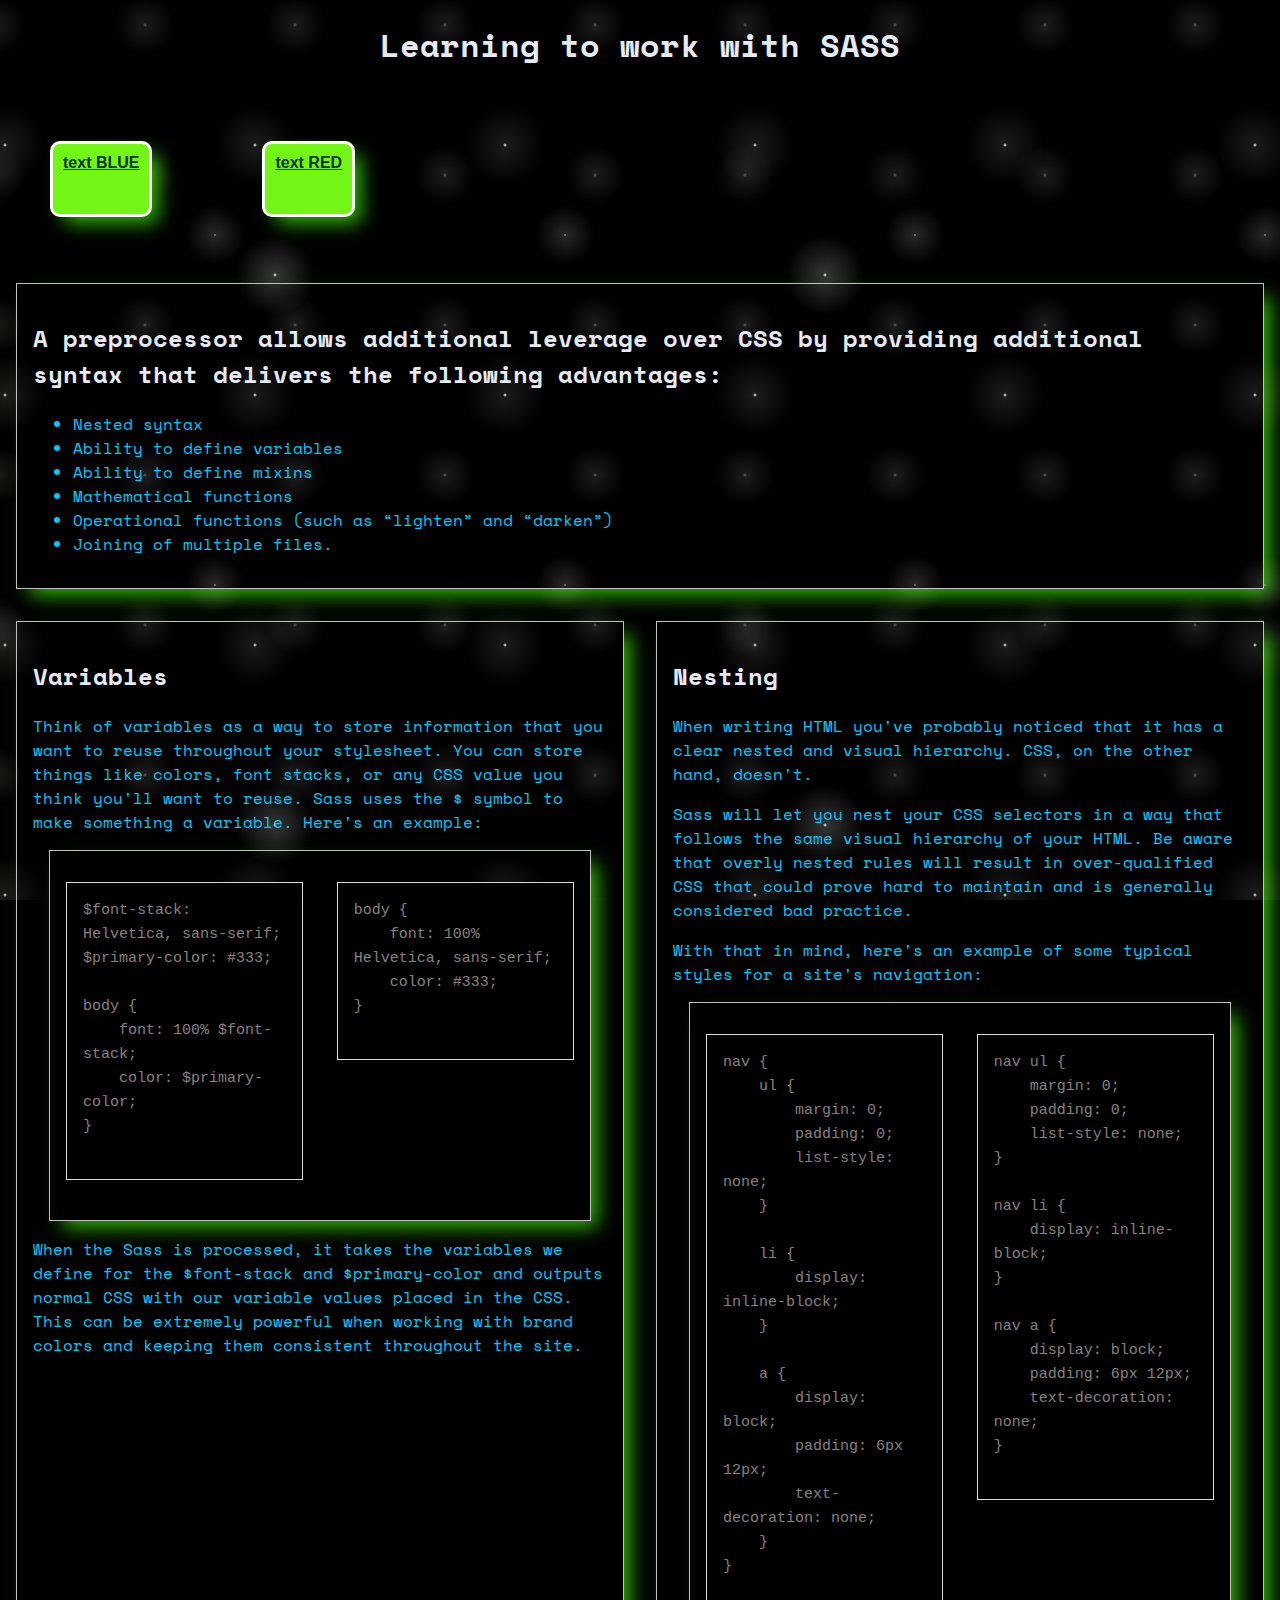
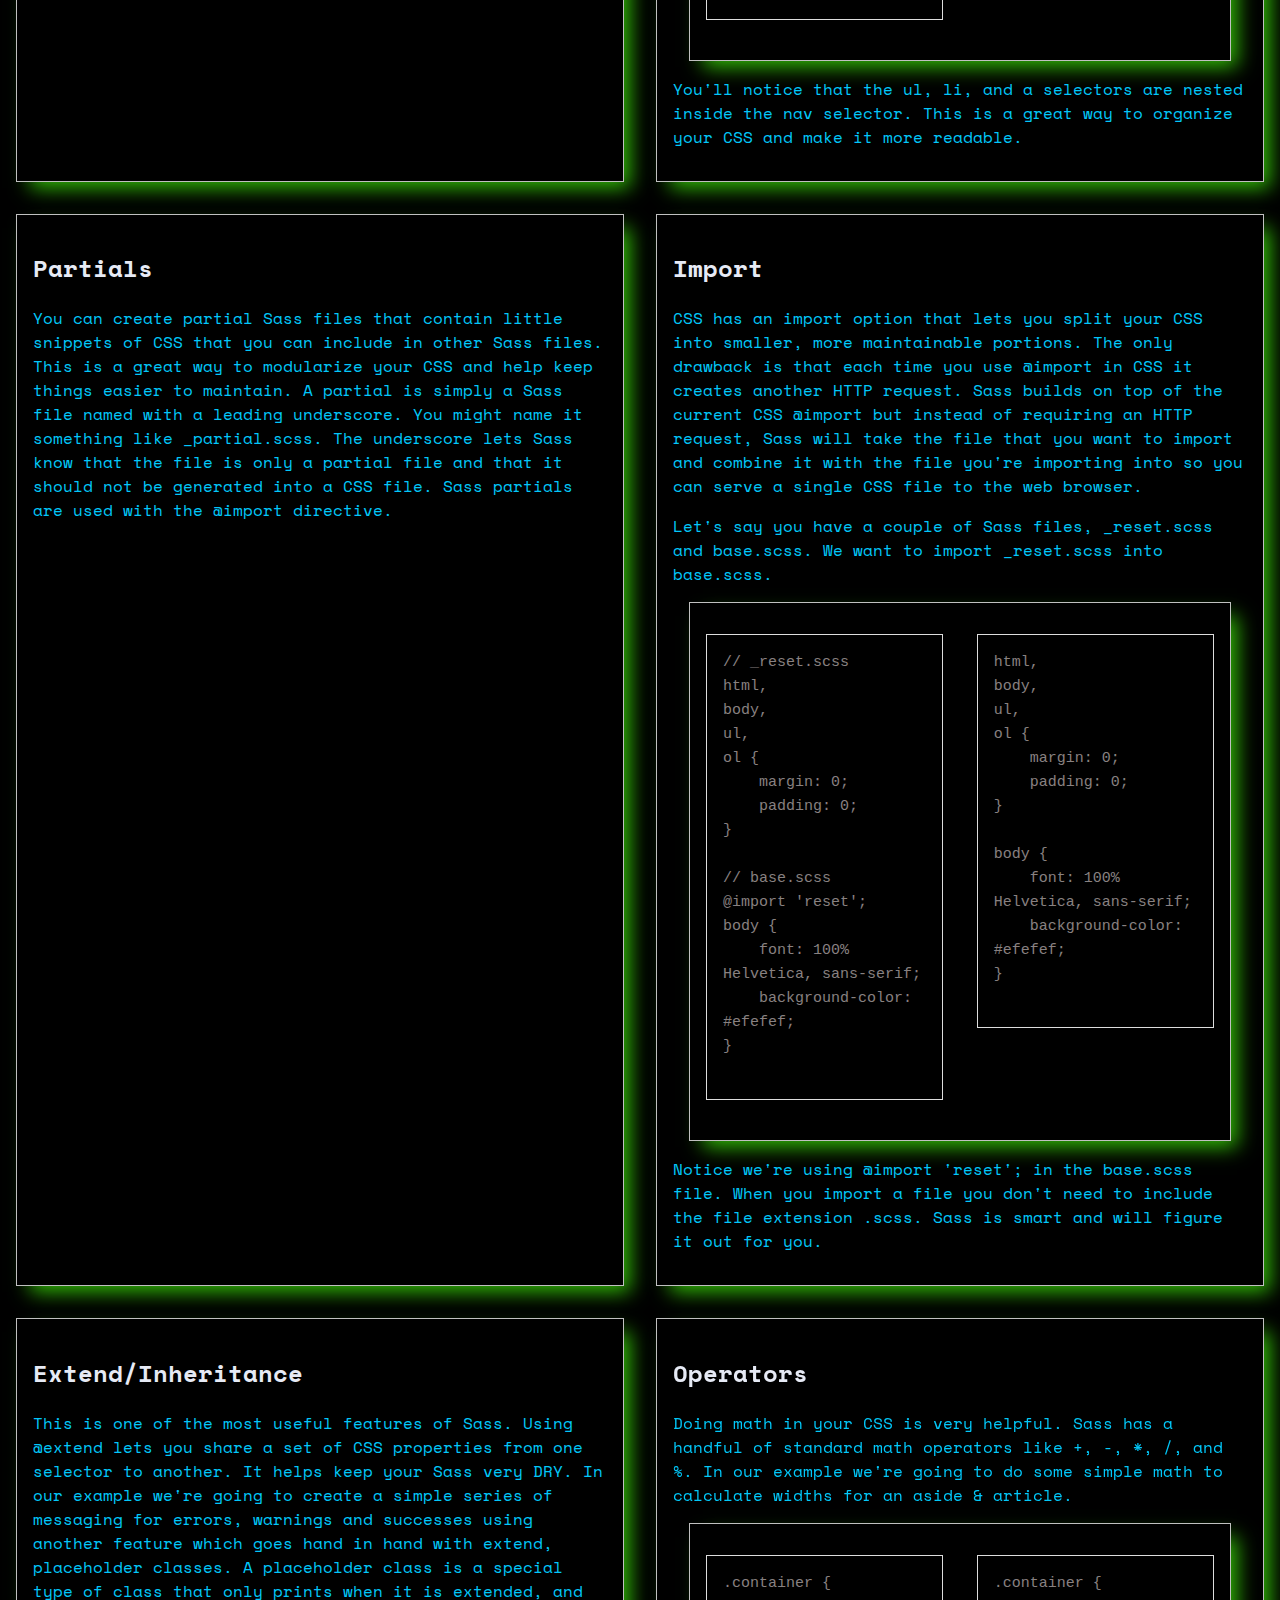
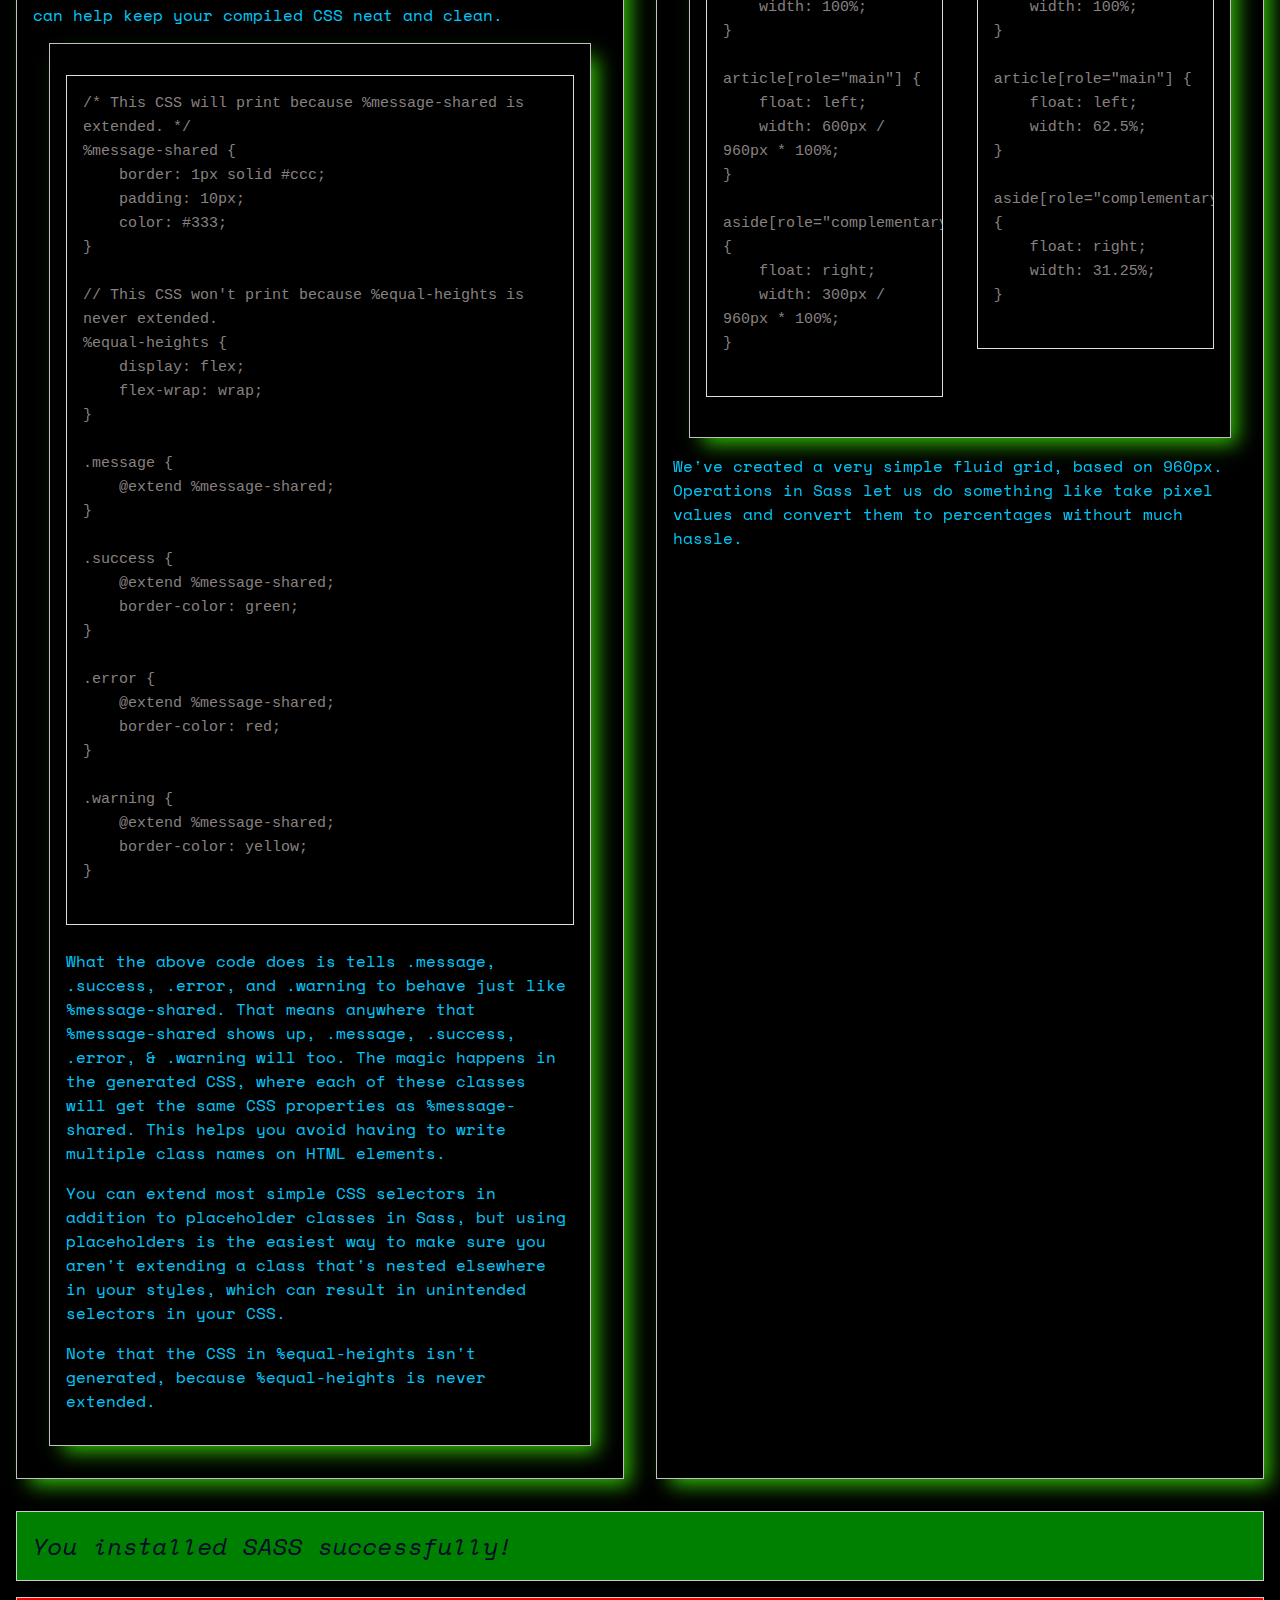
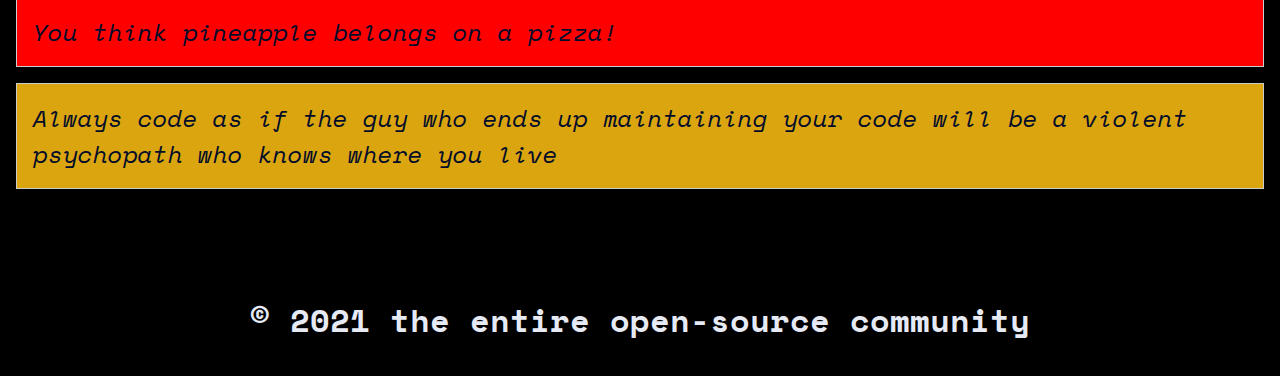
<file: index.html>
<!DOCTYPE html>
<html lang="en">
  <head>
    <meta charset="UTF-8" />
    <meta
      name="viewport"
      content="width=device-width, user-scalable=no, initial-scale=1.0, maximum-scale=1.0, minimum-scale=1.0"
    />
    <meta http-equiv="X-UA-Compatible" content="ie=edge" />
    <title>Learning to work with SASS</title>

    <link
      href="https://fonts.googleapis.com/css?family=Space+Mono&display=swap"
      rel="stylesheet"
    />

    <link href="style.css" type="text/css" rel="stylesheet" />
  </head>
  <body>
    <header>
      <h1>Learning to work with SASS</h1>
    </header>
  
    <a id="button" href="blue.html"> text BLUE</a>
    <a id="button" href="red.html"> text RED</a>

    <article>
      <section id="selling-points">
        <h2>
          A preprocessor allows additional leverage over CSS by providing
          additional syntax that delivers the following advantages:
        </h2>

        <ul>
          <li>Nested syntax</li>
          <li>Ability to define variables</li>
          <li>Ability to define mixins</li>
          <li>Mathematical functions</li>
          <li>Operational functions (such as “lighten” and “darken”)</li>
          <li>Joining of multiple files.</li>
        </ul>
      </section>

      <section>
        <h2>Variables</h2>
        <p>
          Think of variables as a way to store information that you want to
          reuse throughout your stylesheet. You can store things like colors,
          font stacks, or any CSS value you think you'll want to reuse. Sass
          uses the $ symbol to make something a variable. Here's an example:
        </p>

        <section>
          <pre class="before">
$font-stack: Helvetica, sans-serif;
$primary-color: #333;

body {
    font: 100% $font-stack;
    color: $primary-color;
}
          </pre>
          <pre class="after">
body {
    font: 100% Helvetica, sans-serif;
    color: #333;
}
          </pre>
        </section>

        <p>
          When the Sass is processed, it takes the variables we define for the
          $font-stack and $primary-color and outputs normal CSS with our
          variable values placed in the CSS. This can be extremely powerful when
          working with brand colors and keeping them consistent throughout the
          site.
        </p>
      </section>

      <section>
        <h2>Nesting</h2>
        <p>
          When writing HTML you've probably noticed that it has a clear nested
          and visual hierarchy. CSS, on the other hand, doesn't.
        </p>

        <p>
          Sass will let you nest your CSS selectors in a way that follows the
          same visual hierarchy of your HTML. Be aware that overly nested rules
          will result in over-qualified CSS that could prove hard to maintain
          and is generally considered bad practice.
        </p>

        <p>
          With that in mind, here's an example of some typical styles for a
          site's navigation:
        </p>

        <section>
          <pre class="before">
nav {
    ul {
        margin: 0;
        padding: 0;
        list-style: none;
    }

    li {
        display: inline-block;
    }

    a {
        display: block;
        padding: 6px 12px;
        text-decoration: none;
    }
}
          </pre>
          <pre class="after">
nav ul {
    margin: 0;
    padding: 0;
    list-style: none;
}

nav li {
    display: inline-block;
}

nav a {
    display: block;
    padding: 6px 12px;
    text-decoration: none;
}
          </pre>
        </section>

        <p>
          You'll notice that the ul, li, and a selectors are nested inside the
          nav selector. This is a great way to organize your CSS and make it
          more readable.
        </p>
      </section>
      <section>
        <h2>Partials</h2>
        <p>
          You can create partial Sass files that contain little snippets of CSS
          that you can include in other Sass files. This is a great way to
          modularize your CSS and help keep things easier to maintain. A partial
          is simply a Sass file named with a leading underscore. You might name
          it something like _partial.scss. The underscore lets Sass know that
          the file is only a partial file and that it should not be generated
          into a CSS file. Sass partials are used with the @import directive.
        </p>
      </section>
      <section>
        <h2>Import</h2>
        <p>
          CSS has an import option that lets you split your CSS into smaller,
          more maintainable portions. The only drawback is that each time you
          use @import in CSS it creates another HTTP request. Sass builds on top
          of the current CSS @import but instead of requiring an HTTP request,
          Sass will take the file that you want to import and combine it with
          the file you're importing into so you can serve a single CSS file to
          the web browser.
        </p>

        <p>
          Let's say you have a couple of Sass files, _reset.scss and base.scss.
          We want to import _reset.scss into base.scss.
        </p>

        <section>
          <pre class="before">
// _reset.scss
html,
body,
ul,
ol {
    margin: 0;
    padding: 0;
}

// base.scss
@import 'reset';
body {
    font: 100% Helvetica, sans-serif;
    background-color: #efefef;
}
          </pre>
          <pre class="after">
html,
body,
ul,
ol {
    margin: 0;
    padding: 0;
}

body {
    font: 100% Helvetica, sans-serif;
    background-color: #efefef;
}
          </pre>
        </section>

        <p>
          Notice we're using @import 'reset'; in the base.scss file. When you
          import a file you don't need to include the file extension .scss. Sass
          is smart and will figure it out for you.
        </p>
      </section>
      <section>
        <h2>Extend/Inheritance</h2>
        <p>
          This is one of the most useful features of Sass. Using @extend lets
          you share a set of CSS properties from one selector to another. It
          helps keep your Sass very DRY. In our example we're going to create a
          simple series of messaging for errors, warnings and successes using
          another feature which goes hand in hand with extend, placeholder
          classes. A placeholder class is a special type of class that only
          prints when it is extended, and can help keep your compiled CSS neat
          and clean.
        </p>
        <section>
          <pre>
/* This CSS will print because %message-shared is extended. */
%message-shared {
    border: 1px solid #ccc;
    padding: 10px;
    color: #333;
}

// This CSS won't print because %equal-heights is never extended.
%equal-heights {
    display: flex;
    flex-wrap: wrap;
}

.message {
    @extend %message-shared;
}

.success {
    @extend %message-shared;
    border-color: green;
}

.error {
    @extend %message-shared;
    border-color: red;
}

.warning {
    @extend %message-shared;
    border-color: yellow;
}
          </pre>

          <p>
            What the above code does is tells .message, .success, .error, and
            .warning to behave just like %message-shared. That means anywhere
            that %message-shared shows up, .message, .success, .error, &
            .warning will too. The magic happens in the generated CSS, where
            each of these classes will get the same CSS properties as
            %message-shared. This helps you avoid having to write multiple class
            names on HTML elements.
          </p>

          <p>
            You can extend most simple CSS selectors in addition to placeholder
            classes in Sass, but using placeholders is the easiest way to make
            sure you aren't extending a class that's nested elsewhere in your
            styles, which can result in unintended selectors in your CSS.
          </p>
          <p>
            Note that the CSS in %equal-heights isn't generated, because
            %equal-heights is never extended.
          </p>
        </section>
      </section>
      <section>
        <h2>Operators</h2>
        <p>
          Doing math in your CSS is very helpful. Sass has a handful of standard
          math operators like +, -, *, /, and %. In our example we're going to
          do some simple math to calculate widths for an aside & article.
        </p>

        <section>
          <pre class="before">
.container {
    width: 100%;
}

article[role="main"] {
    float: left;
    width: 600px / 960px * 100%;
}

aside[role="complementary"] {
    float: right;
    width: 300px / 960px * 100%;
}
          </pre>
          <pre class="after">
.container {
    width: 100%;
}

article[role="main"] {
    float: left;
    width: 62.5%;
}

aside[role="complementary"] {
    float: right;
    width: 31.25%;
}
          </pre>
        </section>

        <p>
          We've created a very simple fluid grid, based on 960px. Operations in
          Sass let us do something like take pixel values and convert them to
          percentages without much hassle.
        </p>
      </section>
    </article>

    <p class="success">
      You installed SASS successfully!
    </p>
    <p class="error">
      You think pineapple belongs on a pizza!
    </p>
    <p class="warning">
      Always code as if the guy who ends up maintaining your code will be a
      violent psychopath who knows where you live
    </p>

    <footer>
      <h6>&copy; 2021 the entire open-source community</h6>
    </footer>
  </body>
</html>
</file>
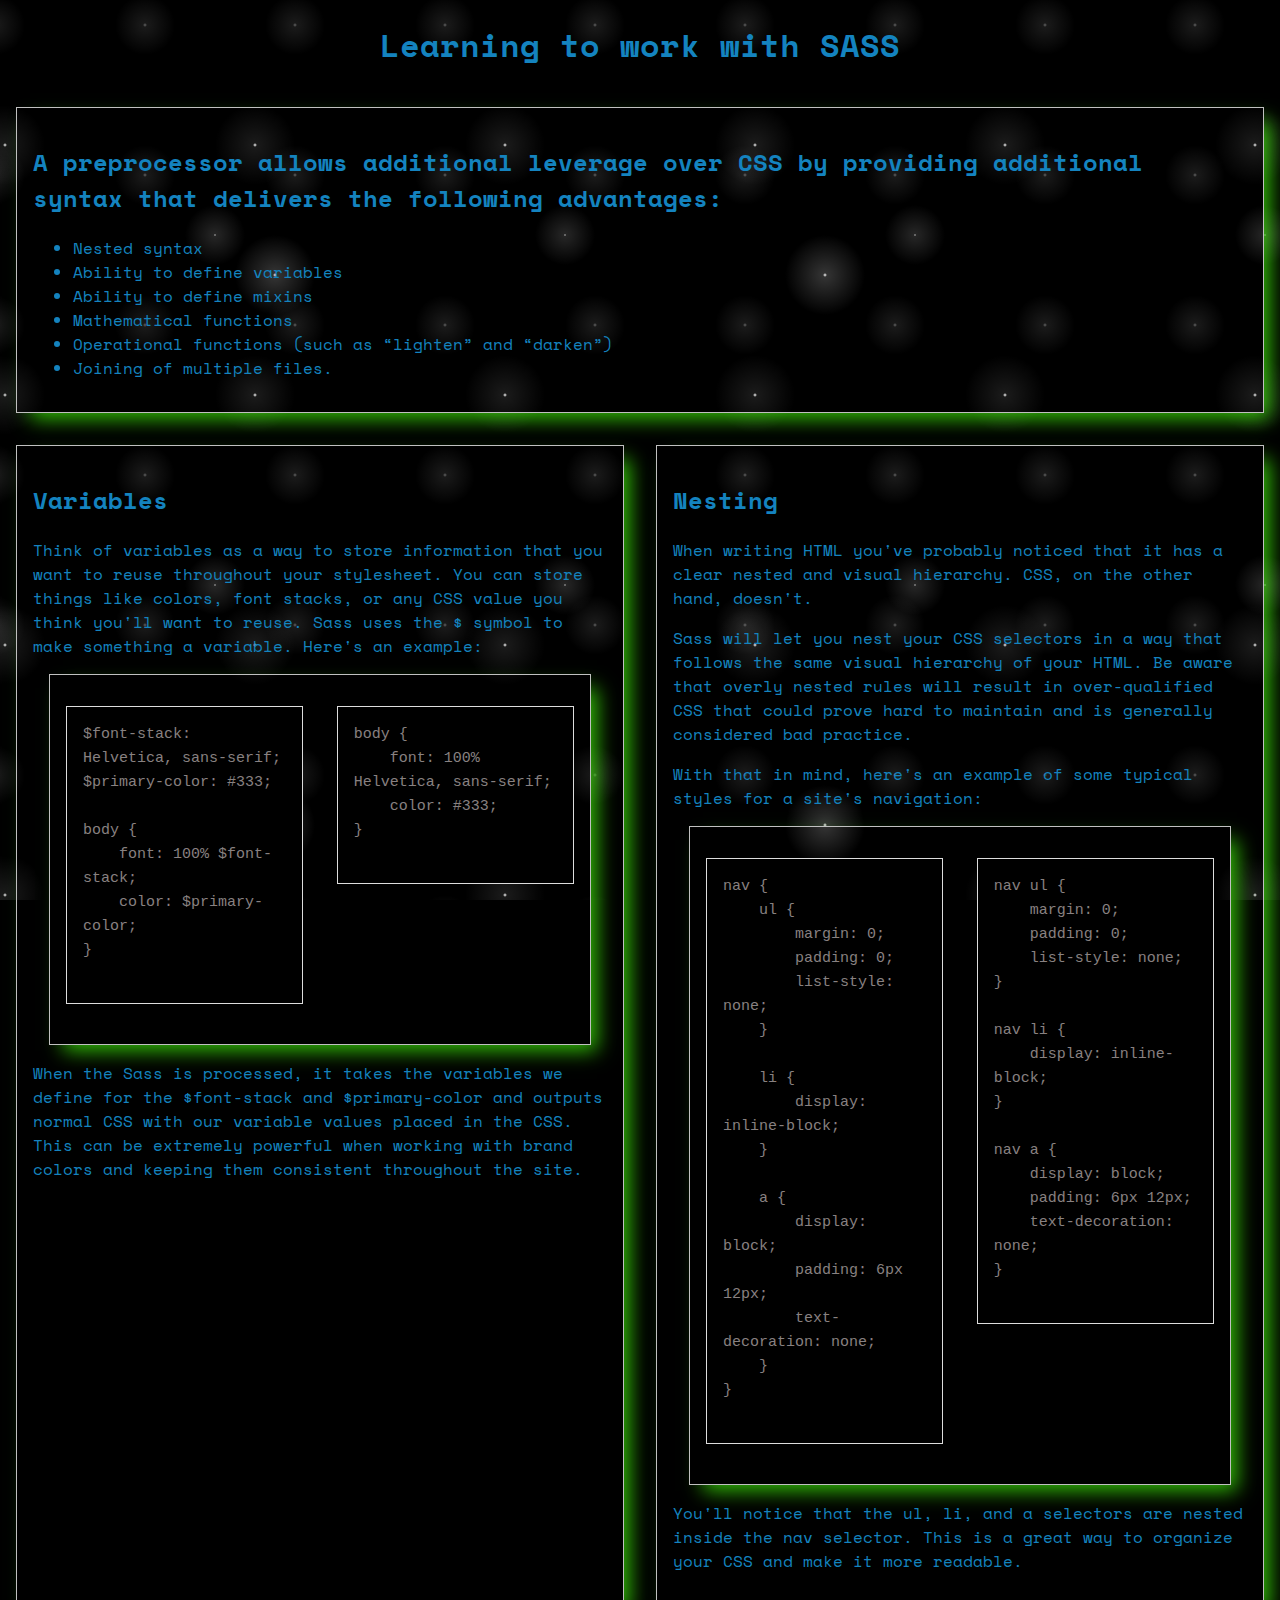
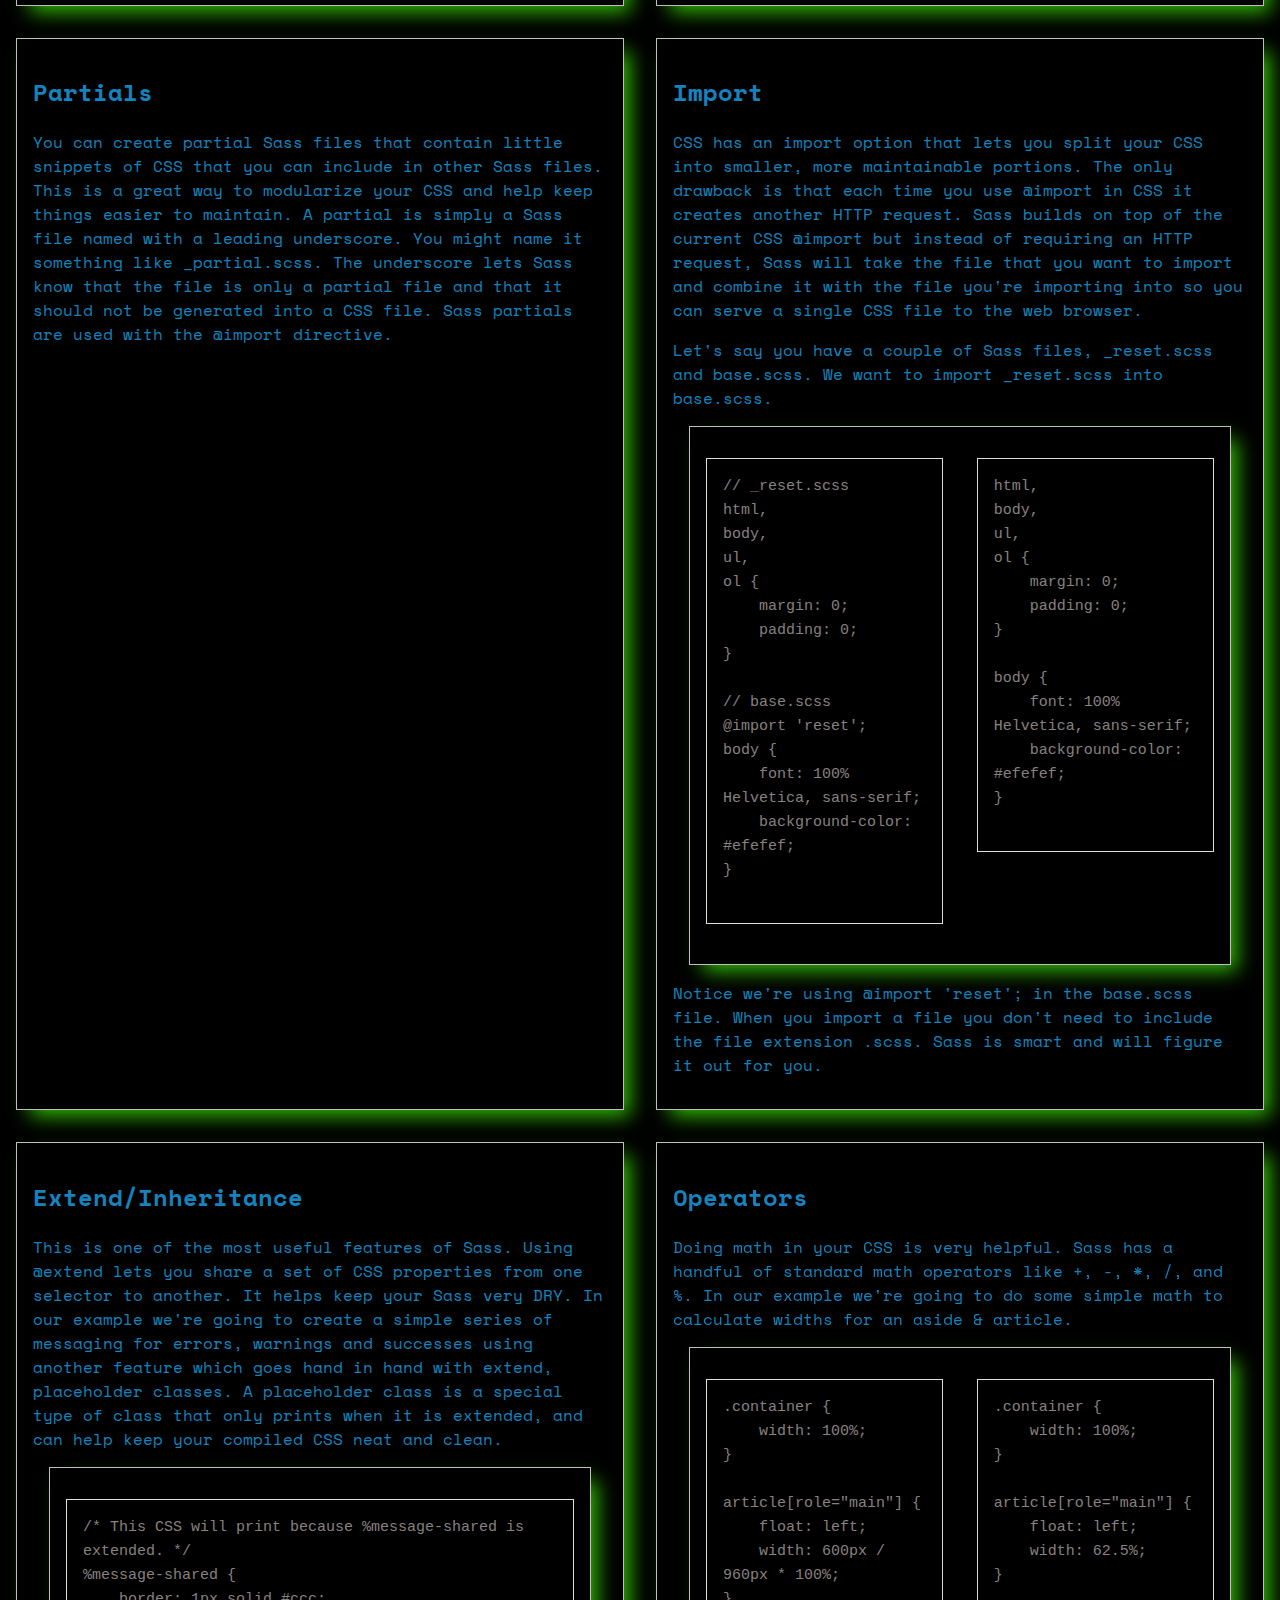
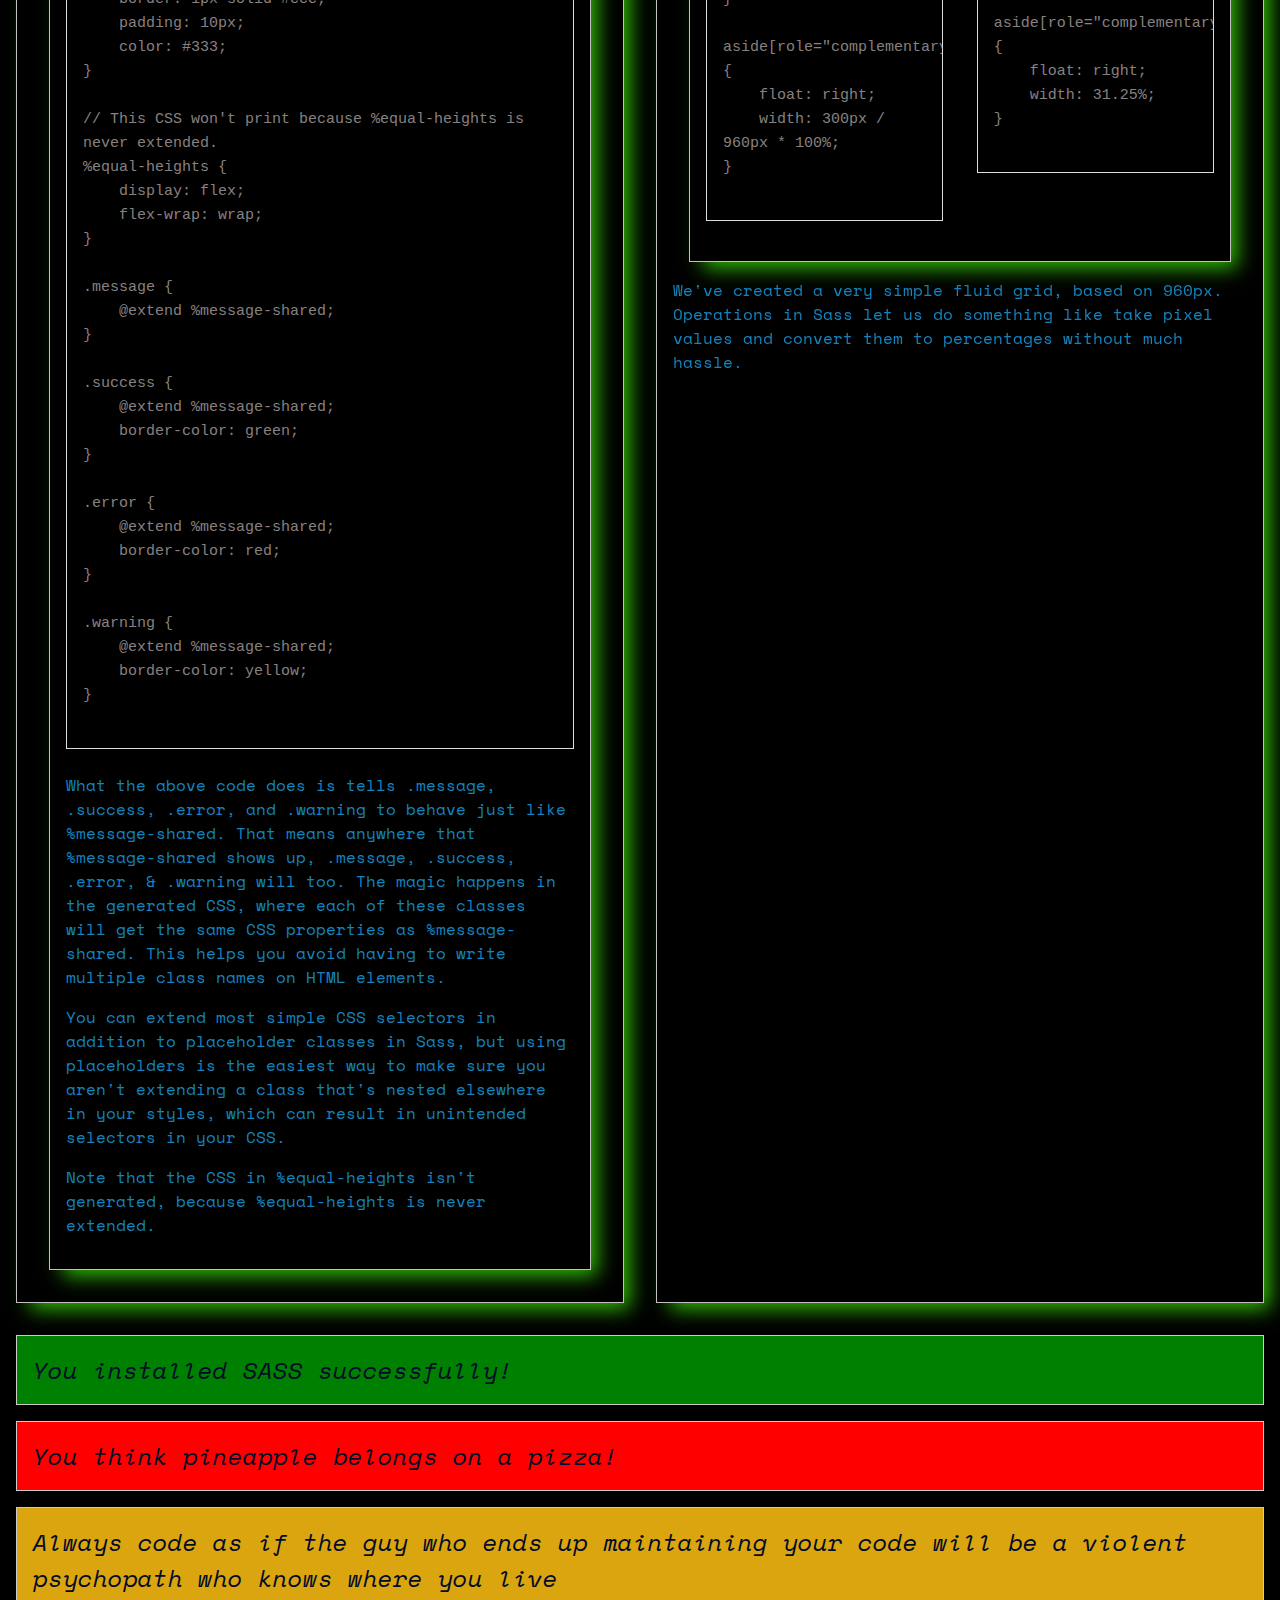
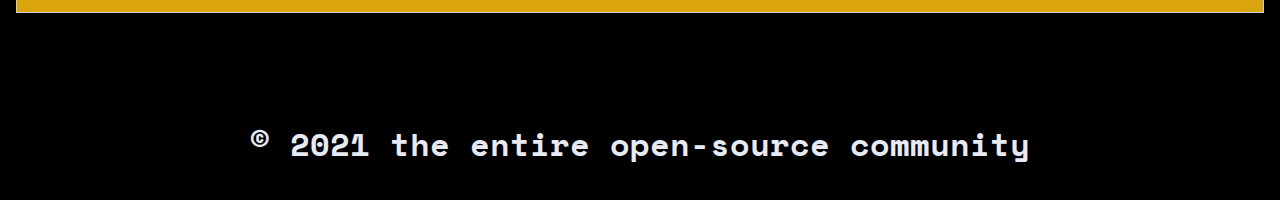
<file: blue.html>
<!DOCTYPE html>
<html lang="en">
  <head>
    <meta charset="UTF-8" />
    <meta
      name="viewport"
      content="width=device-width, user-scalable=no, initial-scale=1.0, maximum-scale=1.0, minimum-scale=1.0"
    />
    <meta http-equiv="X-UA-Compatible" content="ie=edge" />
    <title>Learning to work with SASS</title>

    <link
      href="https://fonts.googleapis.com/css?family=Space+Mono&display=swap"
      rel="stylesheet"
    />

    <link href="blue.css" type="text/css" rel="stylesheet" />
  </head>
  <body>
    <header>
      <h1>Learning to work with SASS</h1>
    </header>

    <article>
      <section id="selling-points">
        <h2>
          A preprocessor allows additional leverage over CSS by providing
          additional syntax that delivers the following advantages:
        </h2>

        <ul>
          <li>Nested syntax</li>
          <li>Ability to define variables</li>
          <li>Ability to define mixins</li>
          <li>Mathematical functions</li>
          <li>Operational functions (such as “lighten” and “darken”)</li>
          <li>Joining of multiple files.</li>
        </ul>
      </section>

      <section>
        <h2>Variables</h2>
        <p>
          Think of variables as a way to store information that you want to
          reuse throughout your stylesheet. You can store things like colors,
          font stacks, or any CSS value you think you'll want to reuse. Sass
          uses the $ symbol to make something a variable. Here's an example:
        </p>

        <section>
          <pre class="before">
$font-stack: Helvetica, sans-serif;
$primary-color: #333;

body {
    font: 100% $font-stack;
    color: $primary-color;
}
          </pre>
          <pre class="after">
body {
    font: 100% Helvetica, sans-serif;
    color: #333;
}
          </pre>
        </section>

        <p>
          When the Sass is processed, it takes the variables we define for the
          $font-stack and $primary-color and outputs normal CSS with our
          variable values placed in the CSS. This can be extremely powerful when
          working with brand colors and keeping them consistent throughout the
          site.
        </p>
      </section>

      <section>
        <h2>Nesting</h2>
        <p>
          When writing HTML you've probably noticed that it has a clear nested
          and visual hierarchy. CSS, on the other hand, doesn't.
        </p>

        <p>
          Sass will let you nest your CSS selectors in a way that follows the
          same visual hierarchy of your HTML. Be aware that overly nested rules
          will result in over-qualified CSS that could prove hard to maintain
          and is generally considered bad practice.
        </p>

        <p>
          With that in mind, here's an example of some typical styles for a
          site's navigation:
        </p>

        <section>
          <pre class="before">
nav {
    ul {
        margin: 0;
        padding: 0;
        list-style: none;
    }

    li {
        display: inline-block;
    }

    a {
        display: block;
        padding: 6px 12px;
        text-decoration: none;
    }
}
          </pre>
          <pre class="after">
nav ul {
    margin: 0;
    padding: 0;
    list-style: none;
}

nav li {
    display: inline-block;
}

nav a {
    display: block;
    padding: 6px 12px;
    text-decoration: none;
}
          </pre>
        </section>

        <p>
          You'll notice that the ul, li, and a selectors are nested inside the
          nav selector. This is a great way to organize your CSS and make it
          more readable.
        </p>
      </section>
      <section>
        <h2>Partials</h2>
        <p>
          You can create partial Sass files that contain little snippets of CSS
          that you can include in other Sass files. This is a great way to
          modularize your CSS and help keep things easier to maintain. A partial
          is simply a Sass file named with a leading underscore. You might name
          it something like _partial.scss. The underscore lets Sass know that
          the file is only a partial file and that it should not be generated
          into a CSS file. Sass partials are used with the @import directive.
        </p>
      </section>
      <section>
        <h2>Import</h2>
        <p>
          CSS has an import option that lets you split your CSS into smaller,
          more maintainable portions. The only drawback is that each time you
          use @import in CSS it creates another HTTP request. Sass builds on top
          of the current CSS @import but instead of requiring an HTTP request,
          Sass will take the file that you want to import and combine it with
          the file you're importing into so you can serve a single CSS file to
          the web browser.
        </p>

        <p>
          Let's say you have a couple of Sass files, _reset.scss and base.scss.
          We want to import _reset.scss into base.scss.
        </p>

        <section>
          <pre class="before">
// _reset.scss
html,
body,
ul,
ol {
    margin: 0;
    padding: 0;
}

// base.scss
@import 'reset';
body {
    font: 100% Helvetica, sans-serif;
    background-color: #efefef;
}
          </pre>
          <pre class="after">
html,
body,
ul,
ol {
    margin: 0;
    padding: 0;
}

body {
    font: 100% Helvetica, sans-serif;
    background-color: #efefef;
}
          </pre>
        </section>

        <p>
          Notice we're using @import 'reset'; in the base.scss file. When you
          import a file you don't need to include the file extension .scss. Sass
          is smart and will figure it out for you.
        </p>
      </section>
      <section>
        <h2>Extend/Inheritance</h2>
        <p>
          This is one of the most useful features of Sass. Using @extend lets
          you share a set of CSS properties from one selector to another. It
          helps keep your Sass very DRY. In our example we're going to create a
          simple series of messaging for errors, warnings and successes using
          another feature which goes hand in hand with extend, placeholder
          classes. A placeholder class is a special type of class that only
          prints when it is extended, and can help keep your compiled CSS neat
          and clean.
        </p>
        <section>
          <pre>
/* This CSS will print because %message-shared is extended. */
%message-shared {
    border: 1px solid #ccc;
    padding: 10px;
    color: #333;
}

// This CSS won't print because %equal-heights is never extended.
%equal-heights {
    display: flex;
    flex-wrap: wrap;
}

.message {
    @extend %message-shared;
}

.success {
    @extend %message-shared;
    border-color: green;
}

.error {
    @extend %message-shared;
    border-color: red;
}

.warning {
    @extend %message-shared;
    border-color: yellow;
}
          </pre>

          <p>
            What the above code does is tells .message, .success, .error, and
            .warning to behave just like %message-shared. That means anywhere
            that %message-shared shows up, .message, .success, .error, &
            .warning will too. The magic happens in the generated CSS, where
            each of these classes will get the same CSS properties as
            %message-shared. This helps you avoid having to write multiple class
            names on HTML elements.
          </p>

          <p>
            You can extend most simple CSS selectors in addition to placeholder
            classes in Sass, but using placeholders is the easiest way to make
            sure you aren't extending a class that's nested elsewhere in your
            styles, which can result in unintended selectors in your CSS.
          </p>
          <p>
            Note that the CSS in %equal-heights isn't generated, because
            %equal-heights is never extended.
          </p>
        </section>
      </section>
      <section>
        <h2>Operators</h2>
        <p>
          Doing math in your CSS is very helpful. Sass has a handful of standard
          math operators like +, -, *, /, and %. In our example we're going to
          do some simple math to calculate widths for an aside & article.
        </p>

        <section>
          <pre class="before">
.container {
    width: 100%;
}

article[role="main"] {
    float: left;
    width: 600px / 960px * 100%;
}

aside[role="complementary"] {
    float: right;
    width: 300px / 960px * 100%;
}
          </pre>
          <pre class="after">
.container {
    width: 100%;
}

article[role="main"] {
    float: left;
    width: 62.5%;
}

aside[role="complementary"] {
    float: right;
    width: 31.25%;
}
          </pre>
        </section>

        <p>
          We've created a very simple fluid grid, based on 960px. Operations in
          Sass let us do something like take pixel values and convert them to
          percentages without much hassle.
        </p>
      </section>
    </article>

    <p class="success">
      You installed SASS successfully!
    </p>
    <p class="error">
      You think pineapple belongs on a pizza!
    </p>
    <p class="warning">
      Always code as if the guy who ends up maintaining your code will be a
      violent psychopath who knows where you live
    </p>

    <footer>
      <h6>&copy; 2021 the entire open-source community</h6>
    </footer>
  </body>
</html>
</file>
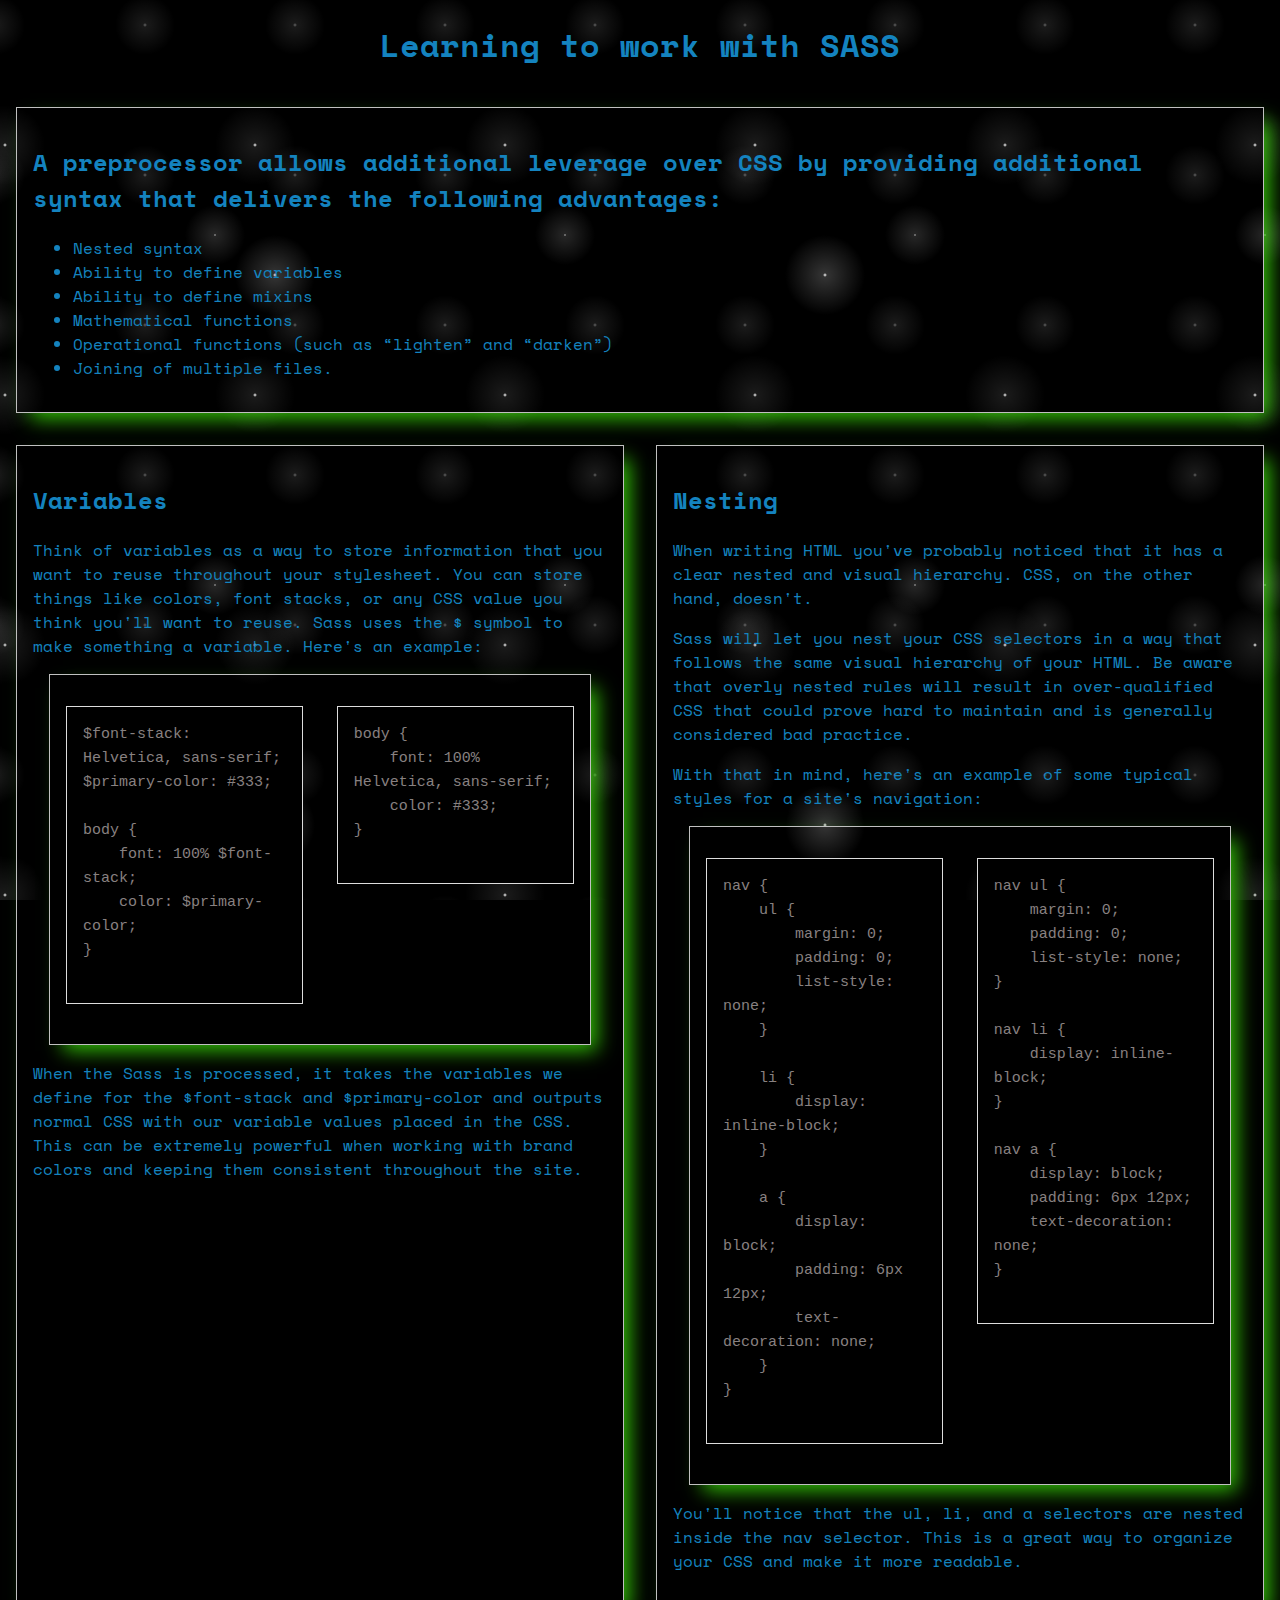
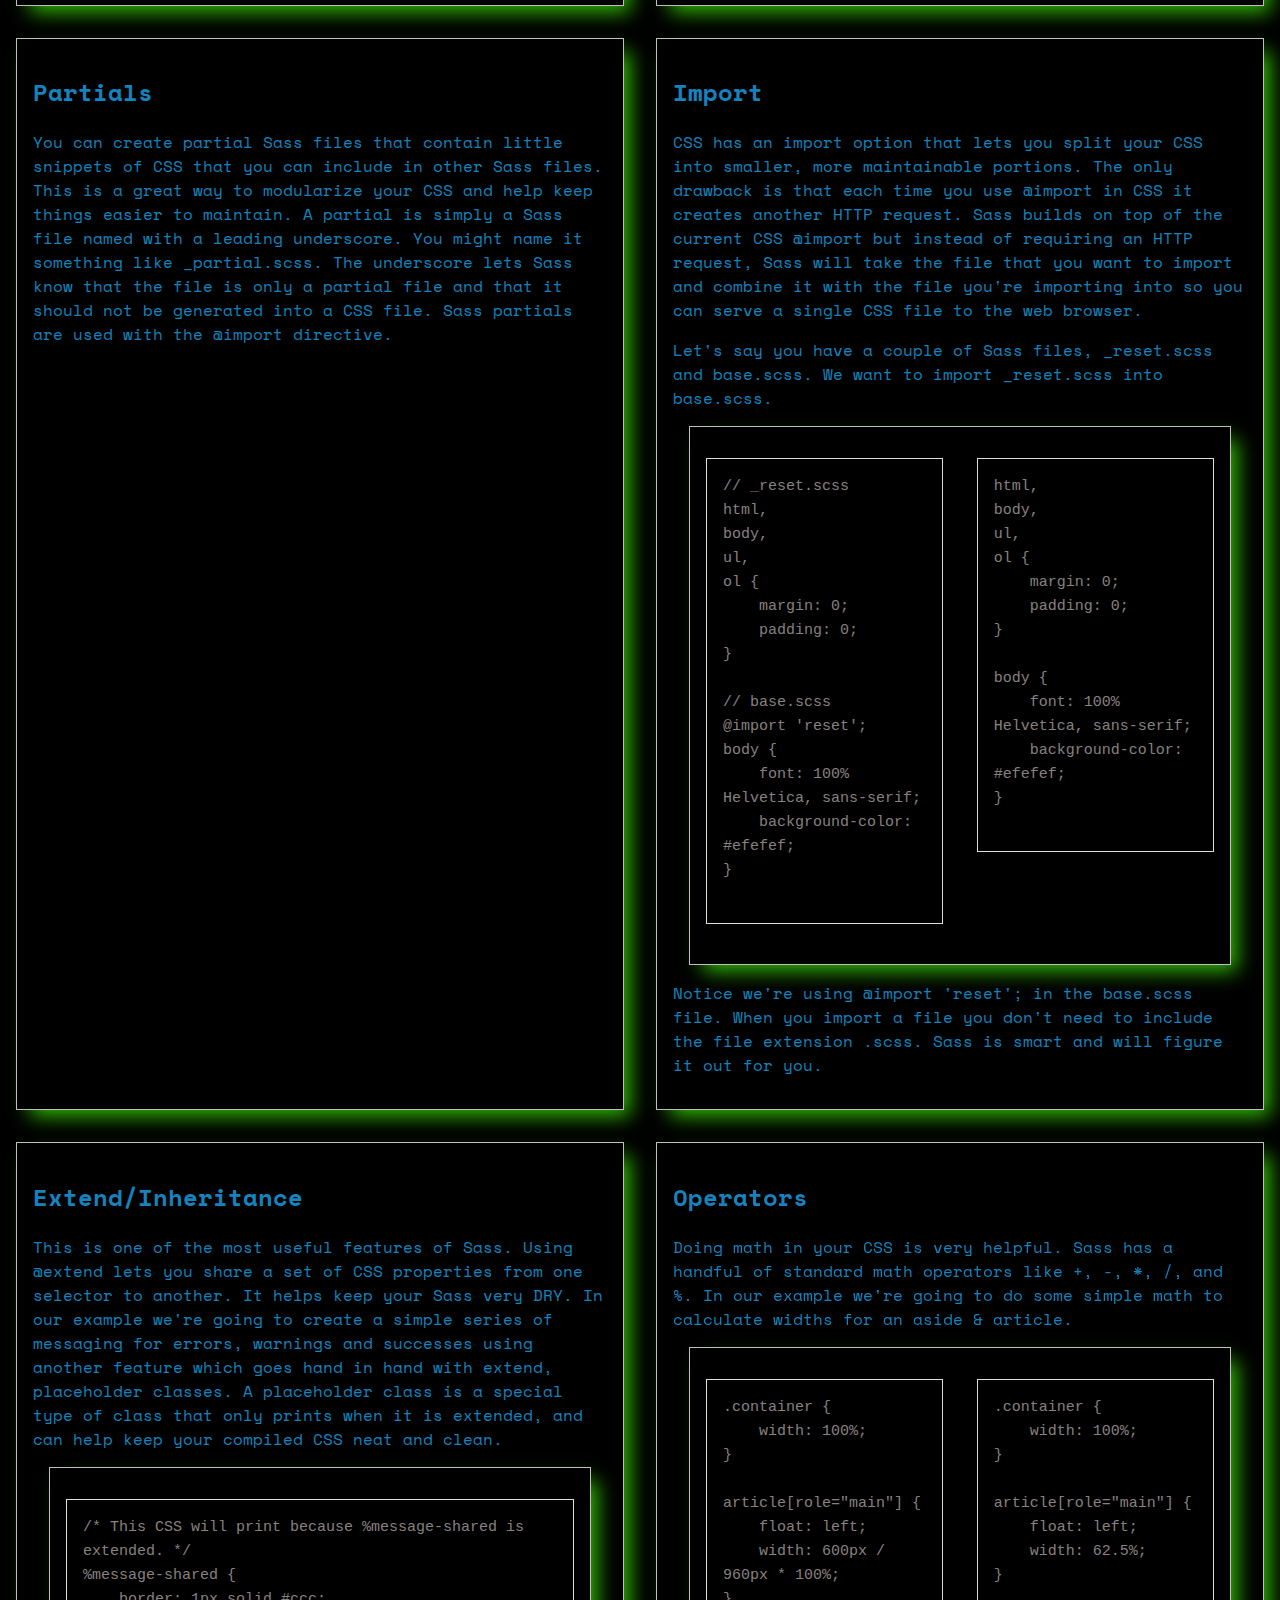
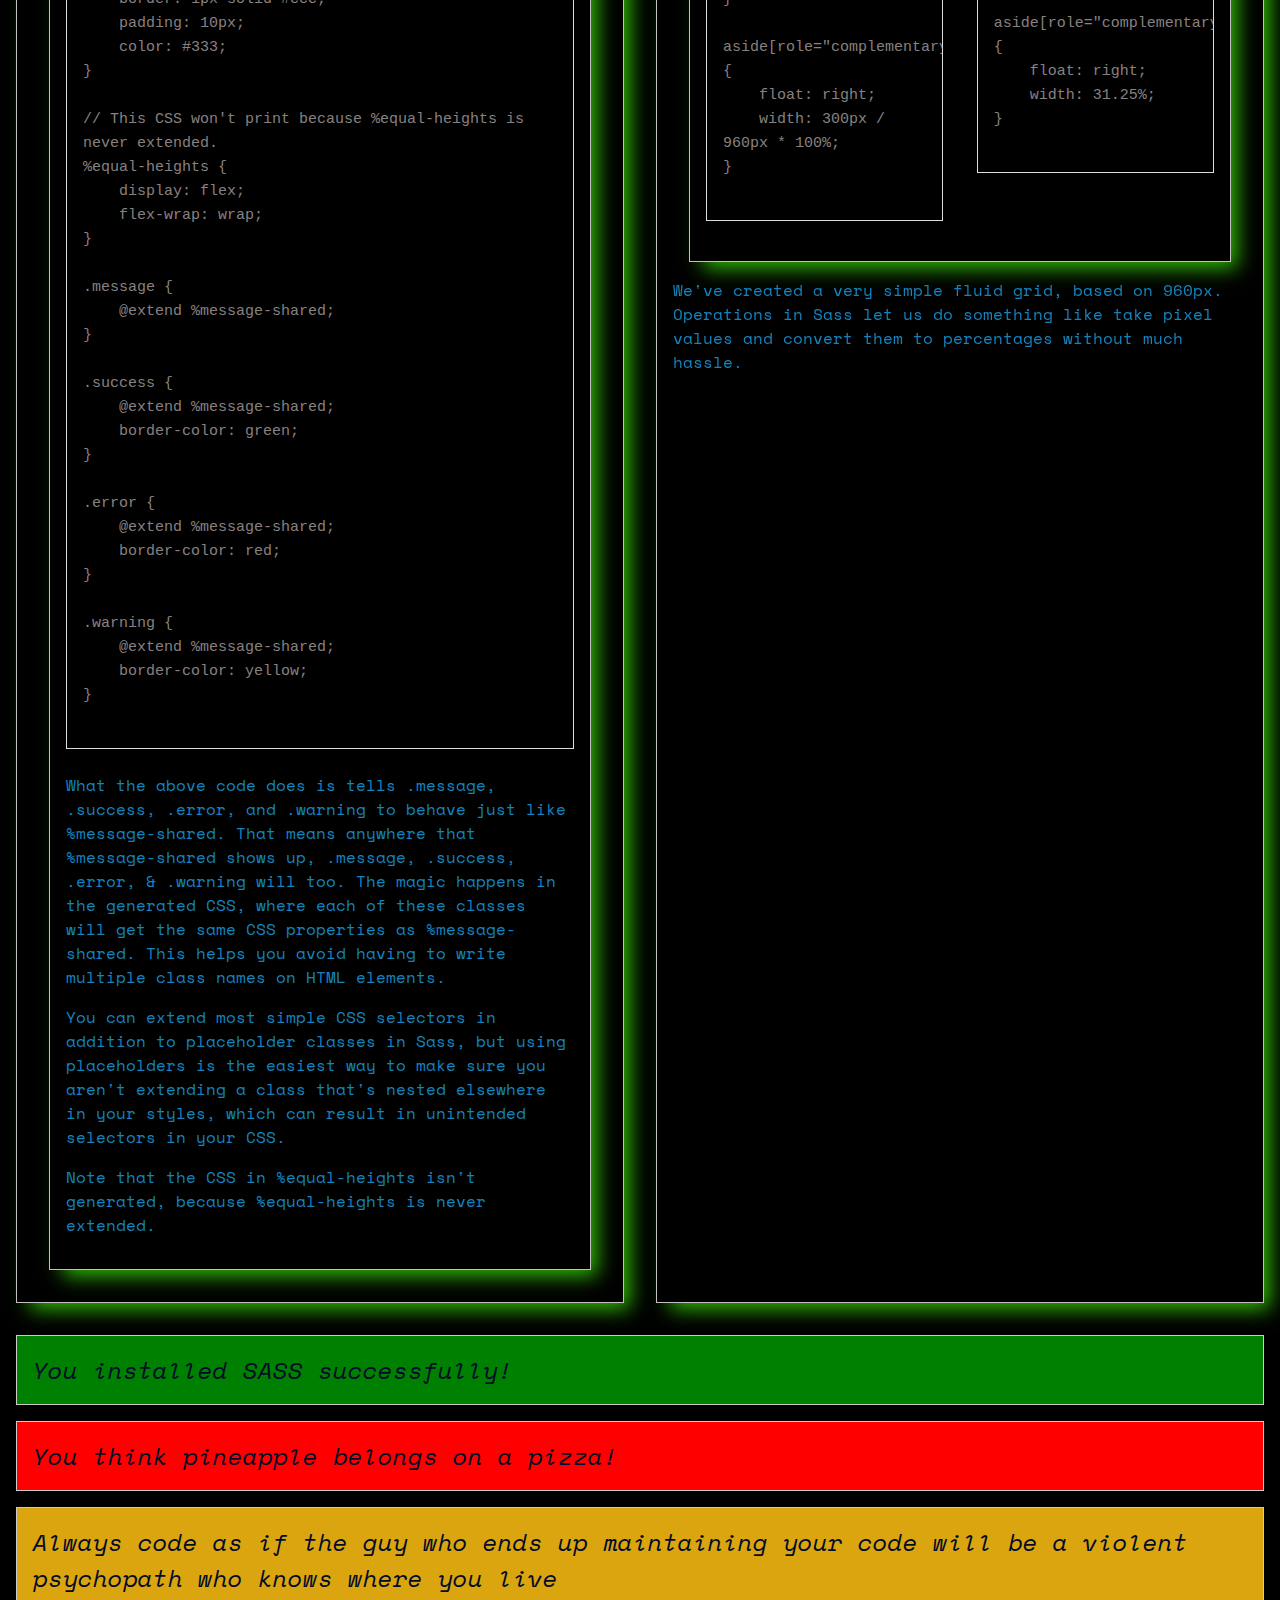
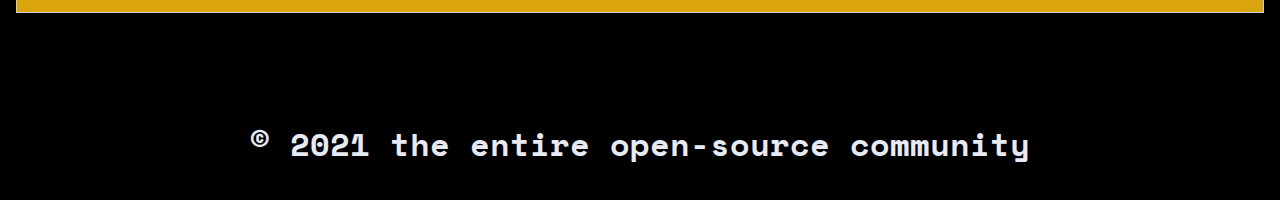
<file: blue.min.html>
<!DOCTYPE html><html lang="en"><head><meta charset="UTF-8"><meta name="viewport" content="width=device-width,user-scalable=no,initial-scale=1,maximum-scale=1,minimum-scale=1"><meta http-equiv="X-UA-Compatible" content="ie=edge"><title>Learning to work with SASS</title><link href="https://fonts.googleapis.com/css?family=Space+Mono&display=swap" rel="stylesheet"><link href="blue.css" type="text/css" rel="stylesheet"></head><body><header><h1>Learning to work with SASS</h1></header><article><section id="selling-points"><h2>A preprocessor allows additional leverage over CSS by providing additional syntax that delivers the following advantages:</h2><ul><li>Nested syntax</li><li>Ability to define variables</li><li>Ability to define mixins</li><li>Mathematical functions</li><li>Operational functions (such as “lighten” and “darken”)</li><li>Joining of multiple files.</li></ul></section><section><h2>Variables</h2><p>Think of variables as a way to store information that you want to reuse throughout your stylesheet. You can store things like colors, font stacks, or any CSS value you think you'll want to reuse. Sass uses the $ symbol to make something a variable. Here's an example:</p><section><pre class="before">
$font-stack: Helvetica, sans-serif;
$primary-color: #333;

body {
    font: 100% $font-stack;
    color: $primary-color;
}
          </pre><pre class="after">
body {
    font: 100% Helvetica, sans-serif;
    color: #333;
}
          </pre></section><p>When the Sass is processed, it takes the variables we define for the $font-stack and $primary-color and outputs normal CSS with our variable values placed in the CSS. This can be extremely powerful when working with brand colors and keeping them consistent throughout the site.</p></section><section><h2>Nesting</h2><p>When writing HTML you've probably noticed that it has a clear nested and visual hierarchy. CSS, on the other hand, doesn't.</p><p>Sass will let you nest your CSS selectors in a way that follows the same visual hierarchy of your HTML. Be aware that overly nested rules will result in over-qualified CSS that could prove hard to maintain and is generally considered bad practice.</p><p>With that in mind, here's an example of some typical styles for a site's navigation:</p><section><pre class="before">
nav {
    ul {
        margin: 0;
        padding: 0;
        list-style: none;
    }

    li {
        display: inline-block;
    }

    a {
        display: block;
        padding: 6px 12px;
        text-decoration: none;
    }
}
          </pre><pre class="after">
nav ul {
    margin: 0;
    padding: 0;
    list-style: none;
}

nav li {
    display: inline-block;
}

nav a {
    display: block;
    padding: 6px 12px;
    text-decoration: none;
}
          </pre></section><p>You'll notice that the ul, li, and a selectors are nested inside the nav selector. This is a great way to organize your CSS and make it more readable.</p></section><section><h2>Partials</h2><p>You can create partial Sass files that contain little snippets of CSS that you can include in other Sass files. This is a great way to modularize your CSS and help keep things easier to maintain. A partial is simply a Sass file named with a leading underscore. You might name it something like _partial.scss. The underscore lets Sass know that the file is only a partial file and that it should not be generated into a CSS file. Sass partials are used with the @import directive.</p></section><section><h2>Import</h2><p>CSS has an import option that lets you split your CSS into smaller, more maintainable portions. The only drawback is that each time you use @import in CSS it creates another HTTP request. Sass builds on top of the current CSS @import but instead of requiring an HTTP request, Sass will take the file that you want to import and combine it with the file you're importing into so you can serve a single CSS file to the web browser.</p><p>Let's say you have a couple of Sass files, _reset.scss and base.scss. We want to import _reset.scss into base.scss.</p><section><pre class="before">
// _reset.scss
html,
body,
ul,
ol {
    margin: 0;
    padding: 0;
}

// base.scss
@import 'reset';
body {
    font: 100% Helvetica, sans-serif;
    background-color: #efefef;
}
          </pre><pre class="after">
html,
body,
ul,
ol {
    margin: 0;
    padding: 0;
}

body {
    font: 100% Helvetica, sans-serif;
    background-color: #efefef;
}
          </pre></section><p>Notice we're using @import 'reset'; in the base.scss file. When you import a file you don't need to include the file extension .scss. Sass is smart and will figure it out for you.</p></section><section><h2>Extend/Inheritance</h2><p>This is one of the most useful features of Sass. Using @extend lets you share a set of CSS properties from one selector to another. It helps keep your Sass very DRY. In our example we're going to create a simple series of messaging for errors, warnings and successes using another feature which goes hand in hand with extend, placeholder classes. A placeholder class is a special type of class that only prints when it is extended, and can help keep your compiled CSS neat and clean.</p><section><pre>
/* This CSS will print because %message-shared is extended. */
%message-shared {
    border: 1px solid #ccc;
    padding: 10px;
    color: #333;
}

// This CSS won't print because %equal-heights is never extended.
%equal-heights {
    display: flex;
    flex-wrap: wrap;
}

.message {
    @extend %message-shared;
}

.success {
    @extend %message-shared;
    border-color: green;
}

.error {
    @extend %message-shared;
    border-color: red;
}

.warning {
    @extend %message-shared;
    border-color: yellow;
}
          </pre><p>What the above code does is tells .message, .success, .error, and .warning to behave just like %message-shared. That means anywhere that %message-shared shows up, .message, .success, .error, & .warning will too. The magic happens in the generated CSS, where each of these classes will get the same CSS properties as %message-shared. This helps you avoid having to write multiple class names on HTML elements.</p><p>You can extend most simple CSS selectors in addition to placeholder classes in Sass, but using placeholders is the easiest way to make sure you aren't extending a class that's nested elsewhere in your styles, which can result in unintended selectors in your CSS.</p><p>Note that the CSS in %equal-heights isn't generated, because %equal-heights is never extended.</p></section></section><section><h2>Operators</h2><p>Doing math in your CSS is very helpful. Sass has a handful of standard math operators like +, -, *, /, and %. In our example we're going to do some simple math to calculate widths for an aside & article.</p><section><pre class="before">
.container {
    width: 100%;
}

article[role="main"] {
    float: left;
    width: 600px / 960px * 100%;
}

aside[role="complementary"] {
    float: right;
    width: 300px / 960px * 100%;
}
          </pre><pre class="after">
.container {
    width: 100%;
}

article[role="main"] {
    float: left;
    width: 62.5%;
}

aside[role="complementary"] {
    float: right;
    width: 31.25%;
}
          </pre></section><p>We've created a very simple fluid grid, based on 960px. Operations in Sass let us do something like take pixel values and convert them to percentages without much hassle.</p></section></article><p class="success">You installed SASS successfully!</p><p class="error">You think pineapple belongs on a pizza!</p><p class="warning">Always code as if the guy who ends up maintaining your code will be a violent psychopath who knows where you live</p><footer><h6>&copy; 2021 the entire open-source community</h6></footer></body></html>
</file>
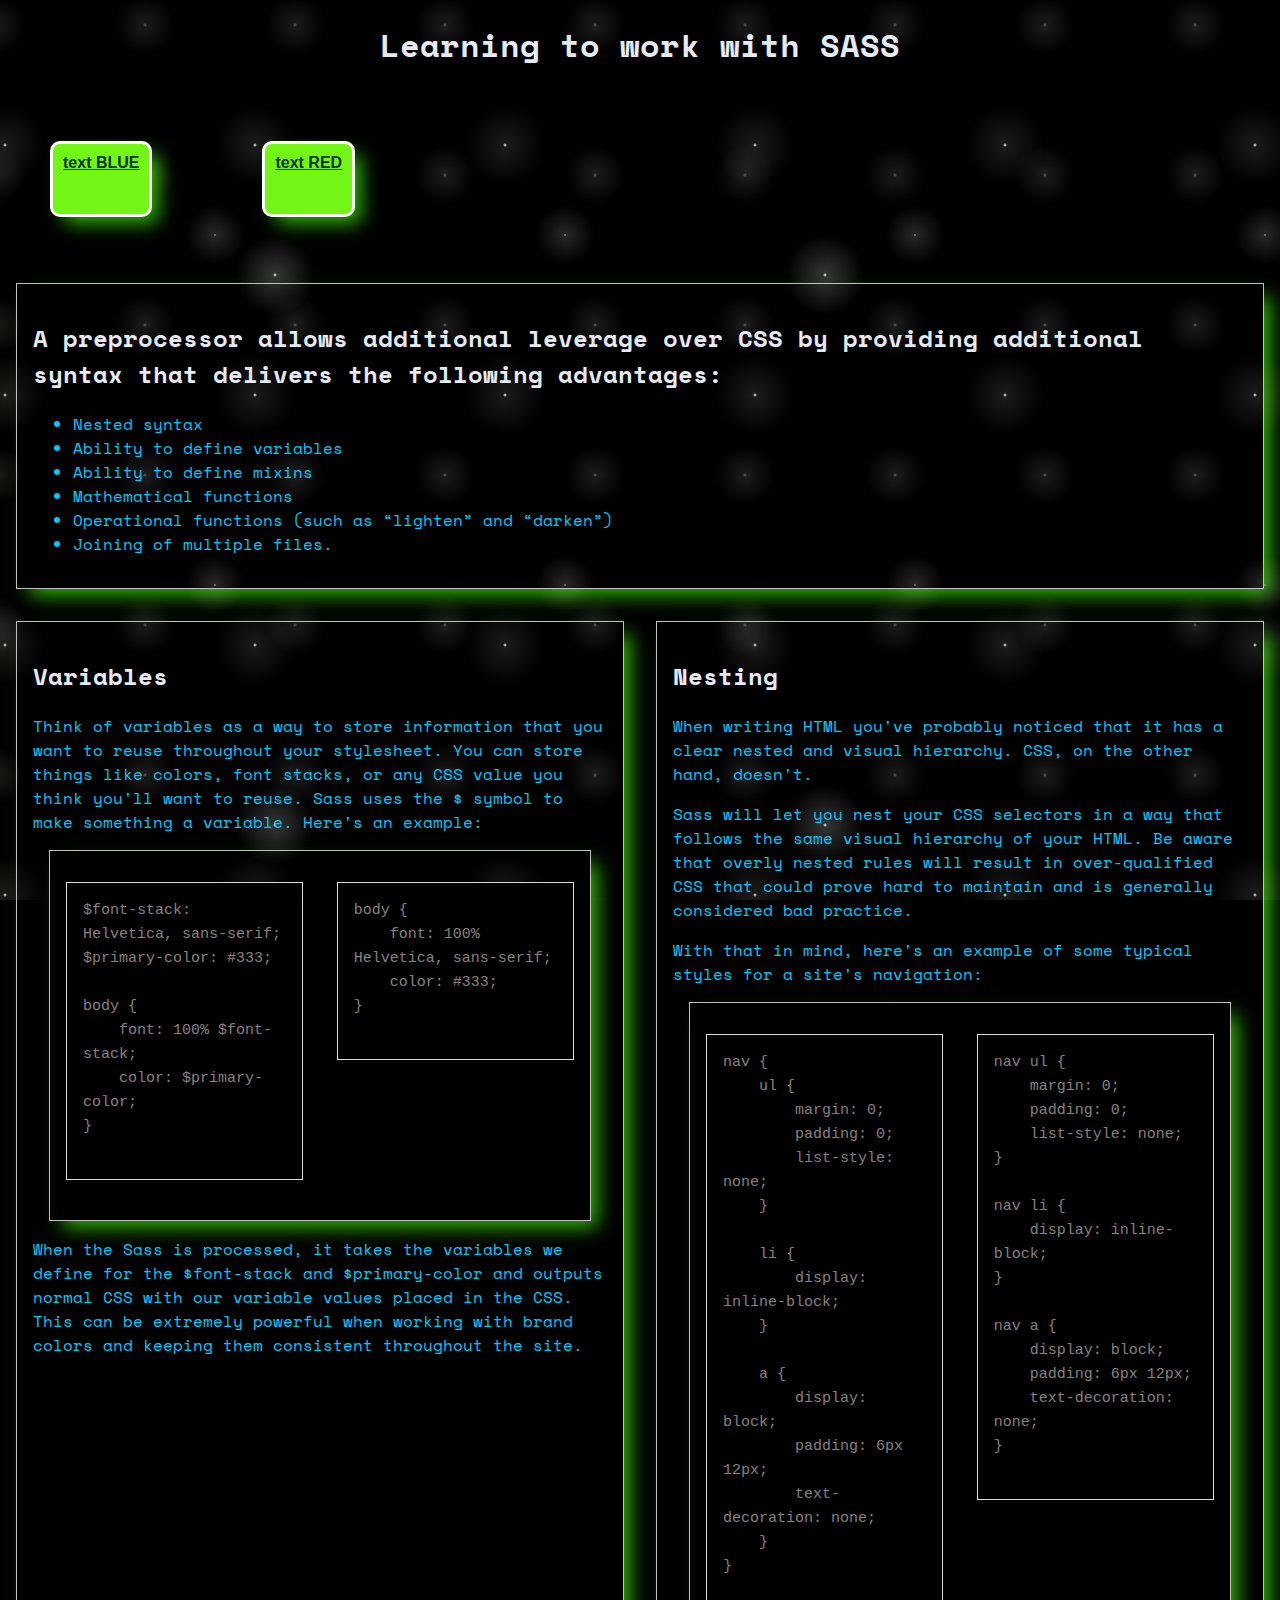
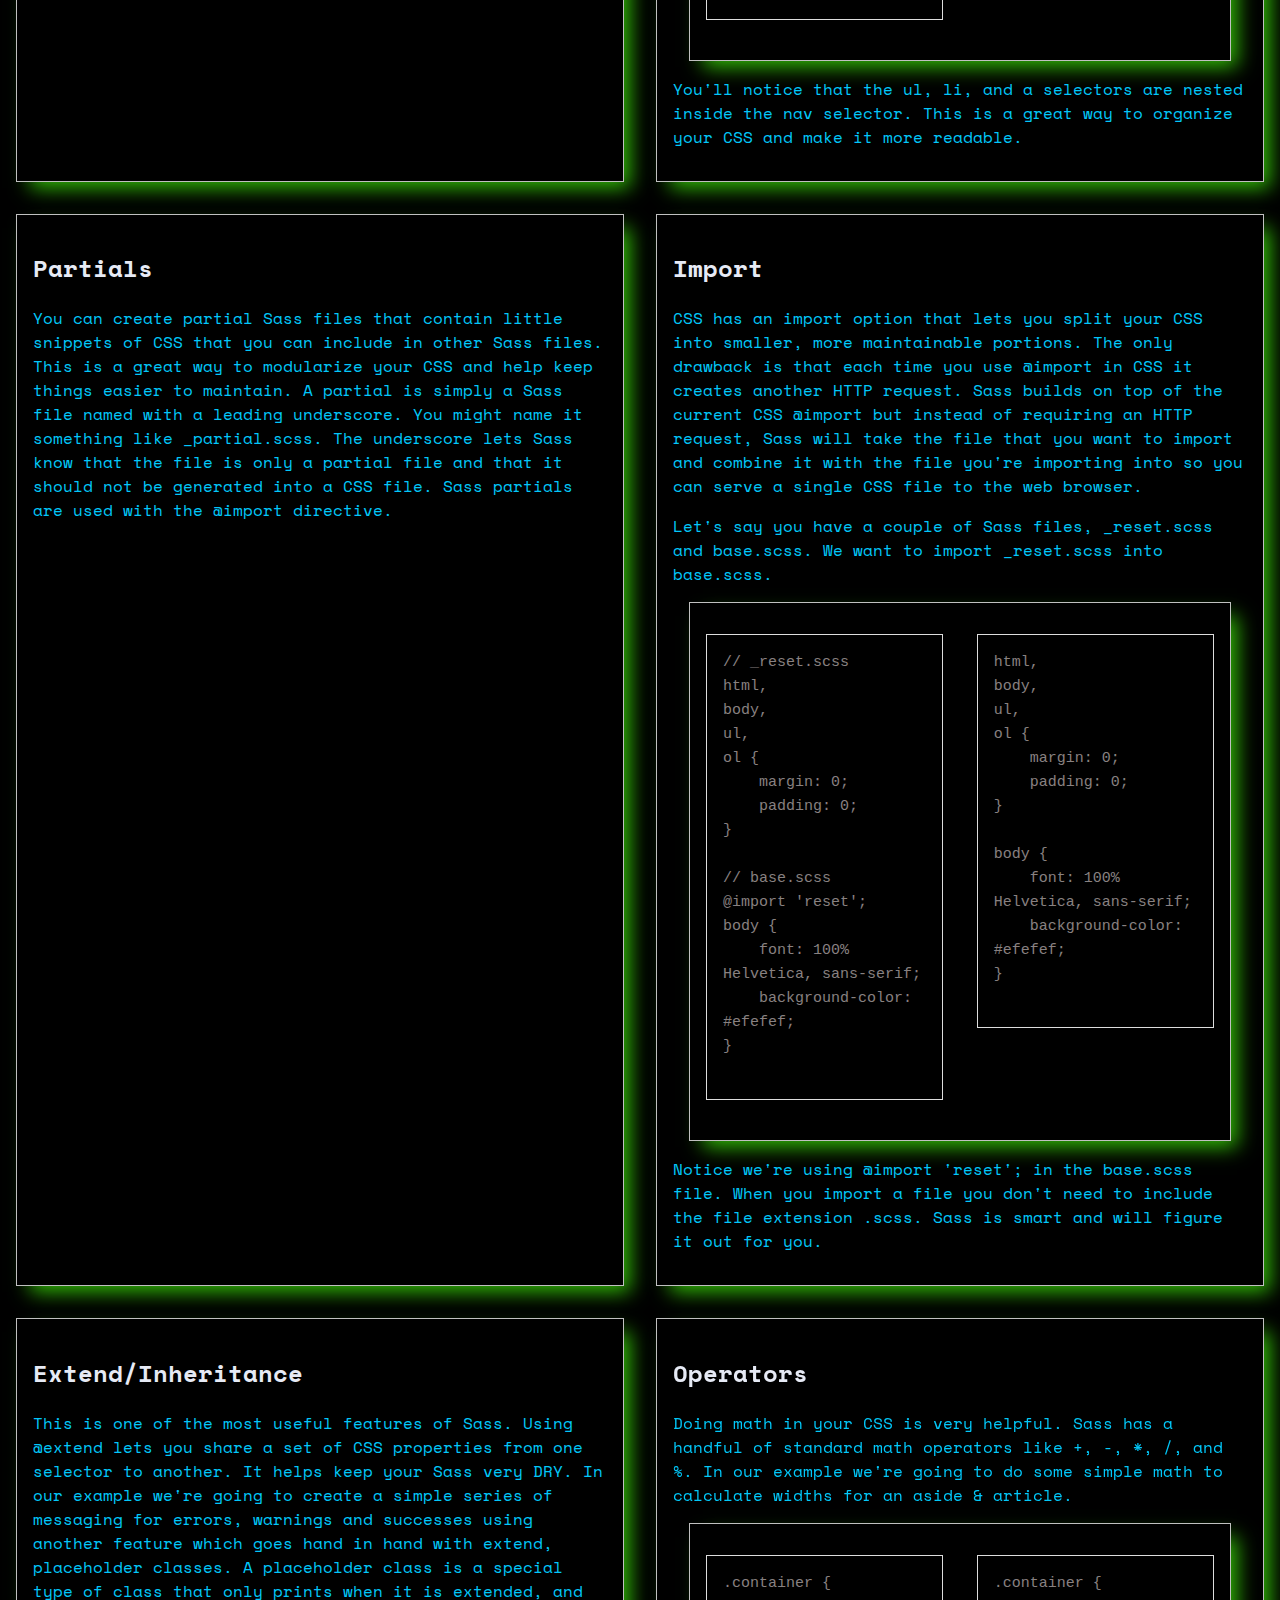
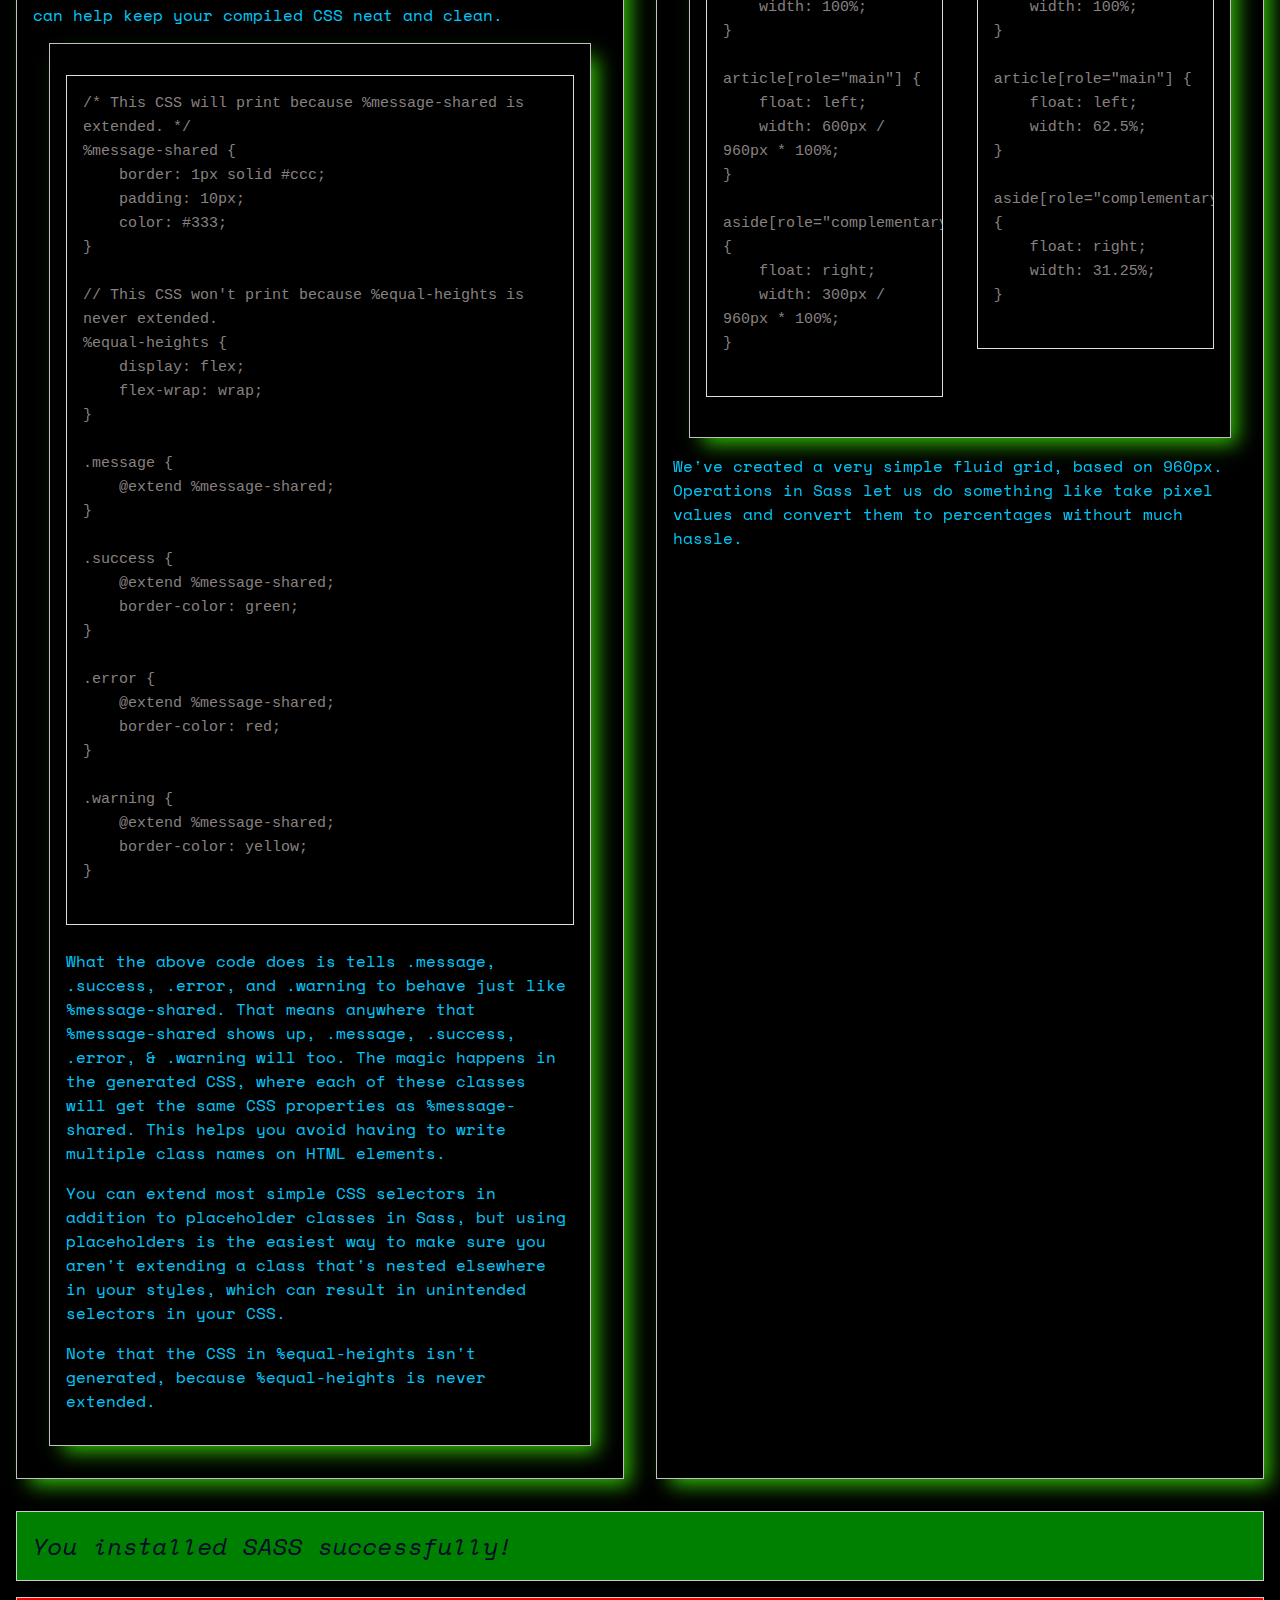
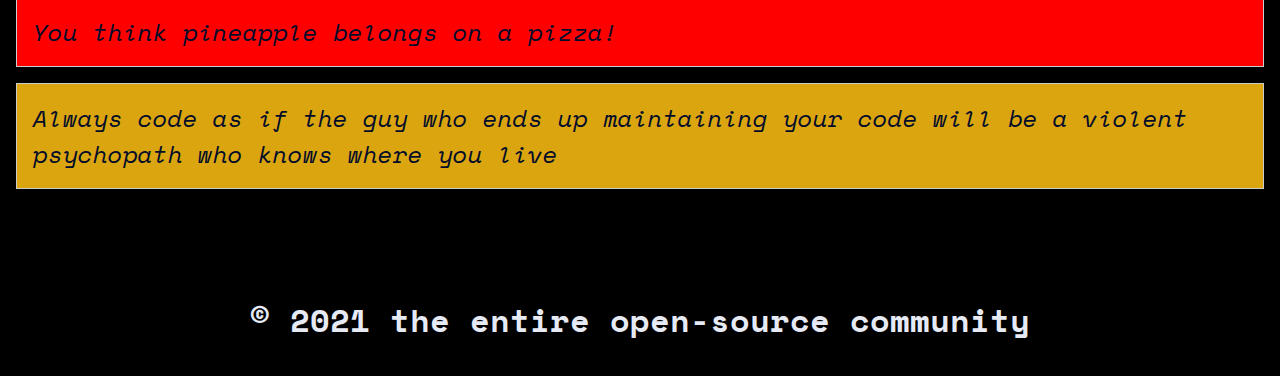
<file: index.min.html>
<!DOCTYPE html><html lang="en"><head><meta charset="UTF-8"><meta name="viewport" content="width=device-width,user-scalable=no,initial-scale=1,maximum-scale=1,minimum-scale=1"><meta http-equiv="X-UA-Compatible" content="ie=edge"><title>Learning to work with SASS</title><link href="https://fonts.googleapis.com/css?family=Space+Mono&display=swap" rel="stylesheet"><link href="style.css" type="text/css" rel="stylesheet"></head><body><header><h1>Learning to work with SASS</h1></header><a id="button" href="blue.html">text BLUE</a> <a id="button" href="red.html">text RED</a><article><section id="selling-points"><h2>A preprocessor allows additional leverage over CSS by providing additional syntax that delivers the following advantages:</h2><ul><li>Nested syntax</li><li>Ability to define variables</li><li>Ability to define mixins</li><li>Mathematical functions</li><li>Operational functions (such as “lighten” and “darken”)</li><li>Joining of multiple files.</li></ul></section><section><h2>Variables</h2><p>Think of variables as a way to store information that you want to reuse throughout your stylesheet. You can store things like colors, font stacks, or any CSS value you think you'll want to reuse. Sass uses the $ symbol to make something a variable. Here's an example:</p><section><pre class="before">
$font-stack: Helvetica, sans-serif;
$primary-color: #333;

body {
    font: 100% $font-stack;
    color: $primary-color;
}
          </pre><pre class="after">
body {
    font: 100% Helvetica, sans-serif;
    color: #333;
}
          </pre></section><p>When the Sass is processed, it takes the variables we define for the $font-stack and $primary-color and outputs normal CSS with our variable values placed in the CSS. This can be extremely powerful when working with brand colors and keeping them consistent throughout the site.</p></section><section><h2>Nesting</h2><p>When writing HTML you've probably noticed that it has a clear nested and visual hierarchy. CSS, on the other hand, doesn't.</p><p>Sass will let you nest your CSS selectors in a way that follows the same visual hierarchy of your HTML. Be aware that overly nested rules will result in over-qualified CSS that could prove hard to maintain and is generally considered bad practice.</p><p>With that in mind, here's an example of some typical styles for a site's navigation:</p><section><pre class="before">
nav {
    ul {
        margin: 0;
        padding: 0;
        list-style: none;
    }

    li {
        display: inline-block;
    }

    a {
        display: block;
        padding: 6px 12px;
        text-decoration: none;
    }
}
          </pre><pre class="after">
nav ul {
    margin: 0;
    padding: 0;
    list-style: none;
}

nav li {
    display: inline-block;
}

nav a {
    display: block;
    padding: 6px 12px;
    text-decoration: none;
}
          </pre></section><p>You'll notice that the ul, li, and a selectors are nested inside the nav selector. This is a great way to organize your CSS and make it more readable.</p></section><section><h2>Partials</h2><p>You can create partial Sass files that contain little snippets of CSS that you can include in other Sass files. This is a great way to modularize your CSS and help keep things easier to maintain. A partial is simply a Sass file named with a leading underscore. You might name it something like _partial.scss. The underscore lets Sass know that the file is only a partial file and that it should not be generated into a CSS file. Sass partials are used with the @import directive.</p></section><section><h2>Import</h2><p>CSS has an import option that lets you split your CSS into smaller, more maintainable portions. The only drawback is that each time you use @import in CSS it creates another HTTP request. Sass builds on top of the current CSS @import but instead of requiring an HTTP request, Sass will take the file that you want to import and combine it with the file you're importing into so you can serve a single CSS file to the web browser.</p><p>Let's say you have a couple of Sass files, _reset.scss and base.scss. We want to import _reset.scss into base.scss.</p><section><pre class="before">
// _reset.scss
html,
body,
ul,
ol {
    margin: 0;
    padding: 0;
}

// base.scss
@import 'reset';
body {
    font: 100% Helvetica, sans-serif;
    background-color: #efefef;
}
          </pre><pre class="after">
html,
body,
ul,
ol {
    margin: 0;
    padding: 0;
}

body {
    font: 100% Helvetica, sans-serif;
    background-color: #efefef;
}
          </pre></section><p>Notice we're using @import 'reset'; in the base.scss file. When you import a file you don't need to include the file extension .scss. Sass is smart and will figure it out for you.</p></section><section><h2>Extend/Inheritance</h2><p>This is one of the most useful features of Sass. Using @extend lets you share a set of CSS properties from one selector to another. It helps keep your Sass very DRY. In our example we're going to create a simple series of messaging for errors, warnings and successes using another feature which goes hand in hand with extend, placeholder classes. A placeholder class is a special type of class that only prints when it is extended, and can help keep your compiled CSS neat and clean.</p><section><pre>
/* This CSS will print because %message-shared is extended. */
%message-shared {
    border: 1px solid #ccc;
    padding: 10px;
    color: #333;
}

// This CSS won't print because %equal-heights is never extended.
%equal-heights {
    display: flex;
    flex-wrap: wrap;
}

.message {
    @extend %message-shared;
}

.success {
    @extend %message-shared;
    border-color: green;
}

.error {
    @extend %message-shared;
    border-color: red;
}

.warning {
    @extend %message-shared;
    border-color: yellow;
}
          </pre><p>What the above code does is tells .message, .success, .error, and .warning to behave just like %message-shared. That means anywhere that %message-shared shows up, .message, .success, .error, & .warning will too. The magic happens in the generated CSS, where each of these classes will get the same CSS properties as %message-shared. This helps you avoid having to write multiple class names on HTML elements.</p><p>You can extend most simple CSS selectors in addition to placeholder classes in Sass, but using placeholders is the easiest way to make sure you aren't extending a class that's nested elsewhere in your styles, which can result in unintended selectors in your CSS.</p><p>Note that the CSS in %equal-heights isn't generated, because %equal-heights is never extended.</p></section></section><section><h2>Operators</h2><p>Doing math in your CSS is very helpful. Sass has a handful of standard math operators like +, -, *, /, and %. In our example we're going to do some simple math to calculate widths for an aside & article.</p><section><pre class="before">
.container {
    width: 100%;
}

article[role="main"] {
    float: left;
    width: 600px / 960px * 100%;
}

aside[role="complementary"] {
    float: right;
    width: 300px / 960px * 100%;
}
          </pre><pre class="after">
.container {
    width: 100%;
}

article[role="main"] {
    float: left;
    width: 62.5%;
}

aside[role="complementary"] {
    float: right;
    width: 31.25%;
}
          </pre></section><p>We've created a very simple fluid grid, based on 960px. Operations in Sass let us do something like take pixel values and convert them to percentages without much hassle.</p></section></article><p class="success">You installed SASS successfully!</p><p class="error">You think pineapple belongs on a pizza!</p><p class="warning">Always code as if the guy who ends up maintaining your code will be a violent psychopath who knows where you live</p><footer><h6>&copy; 2021 the entire open-source community</h6></footer></body></html>
</file>
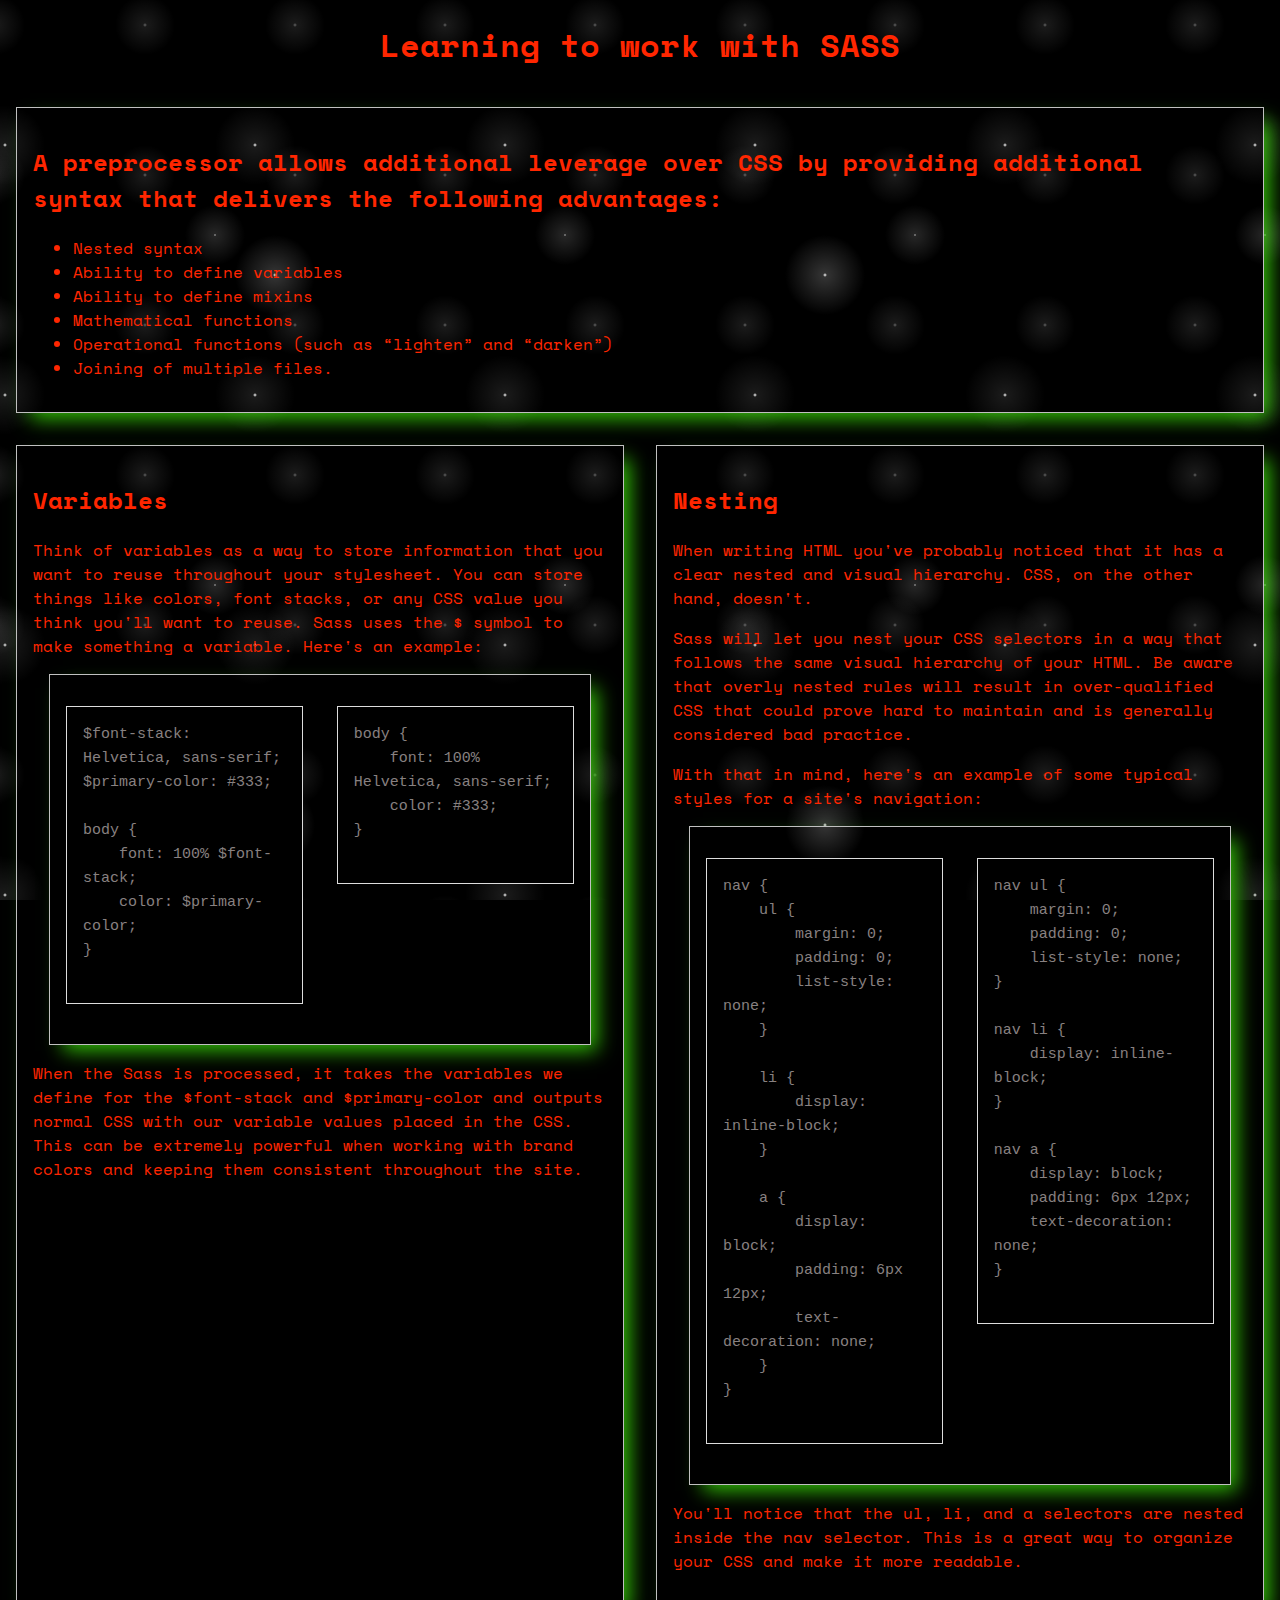
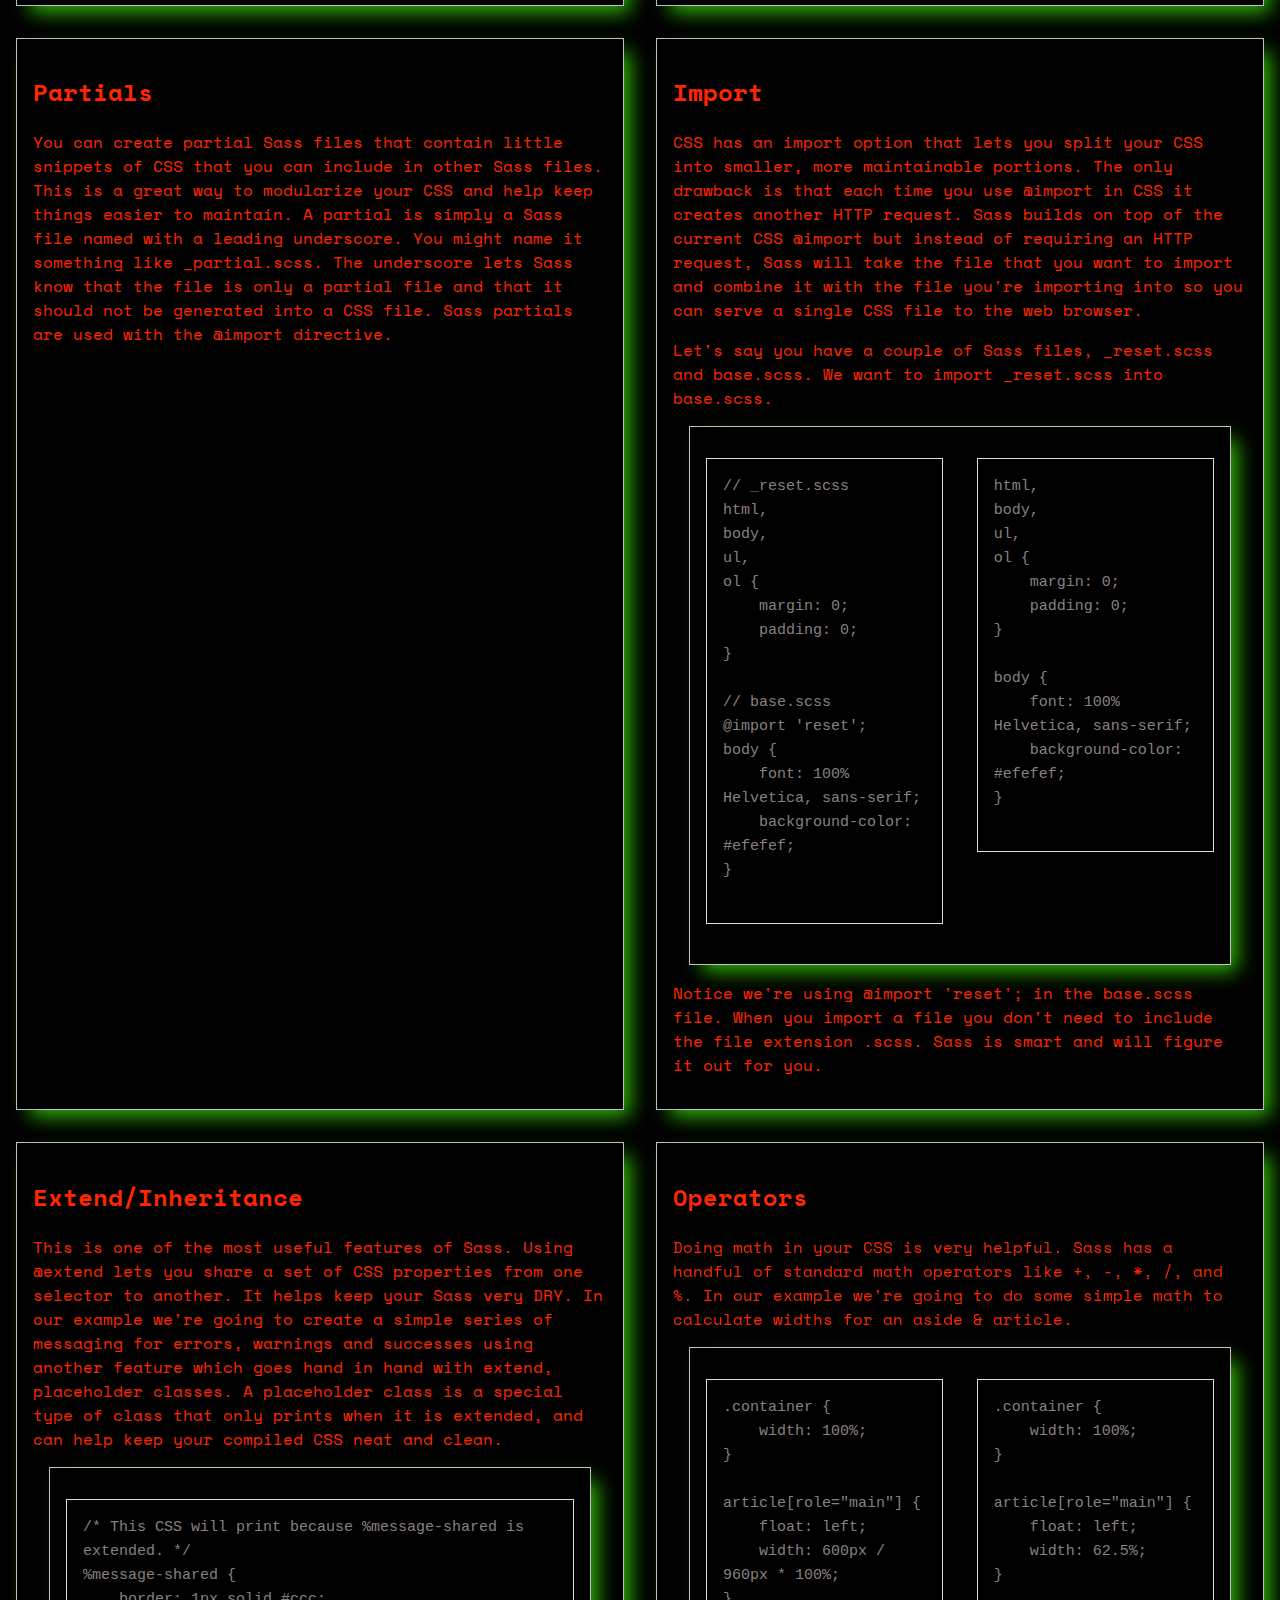
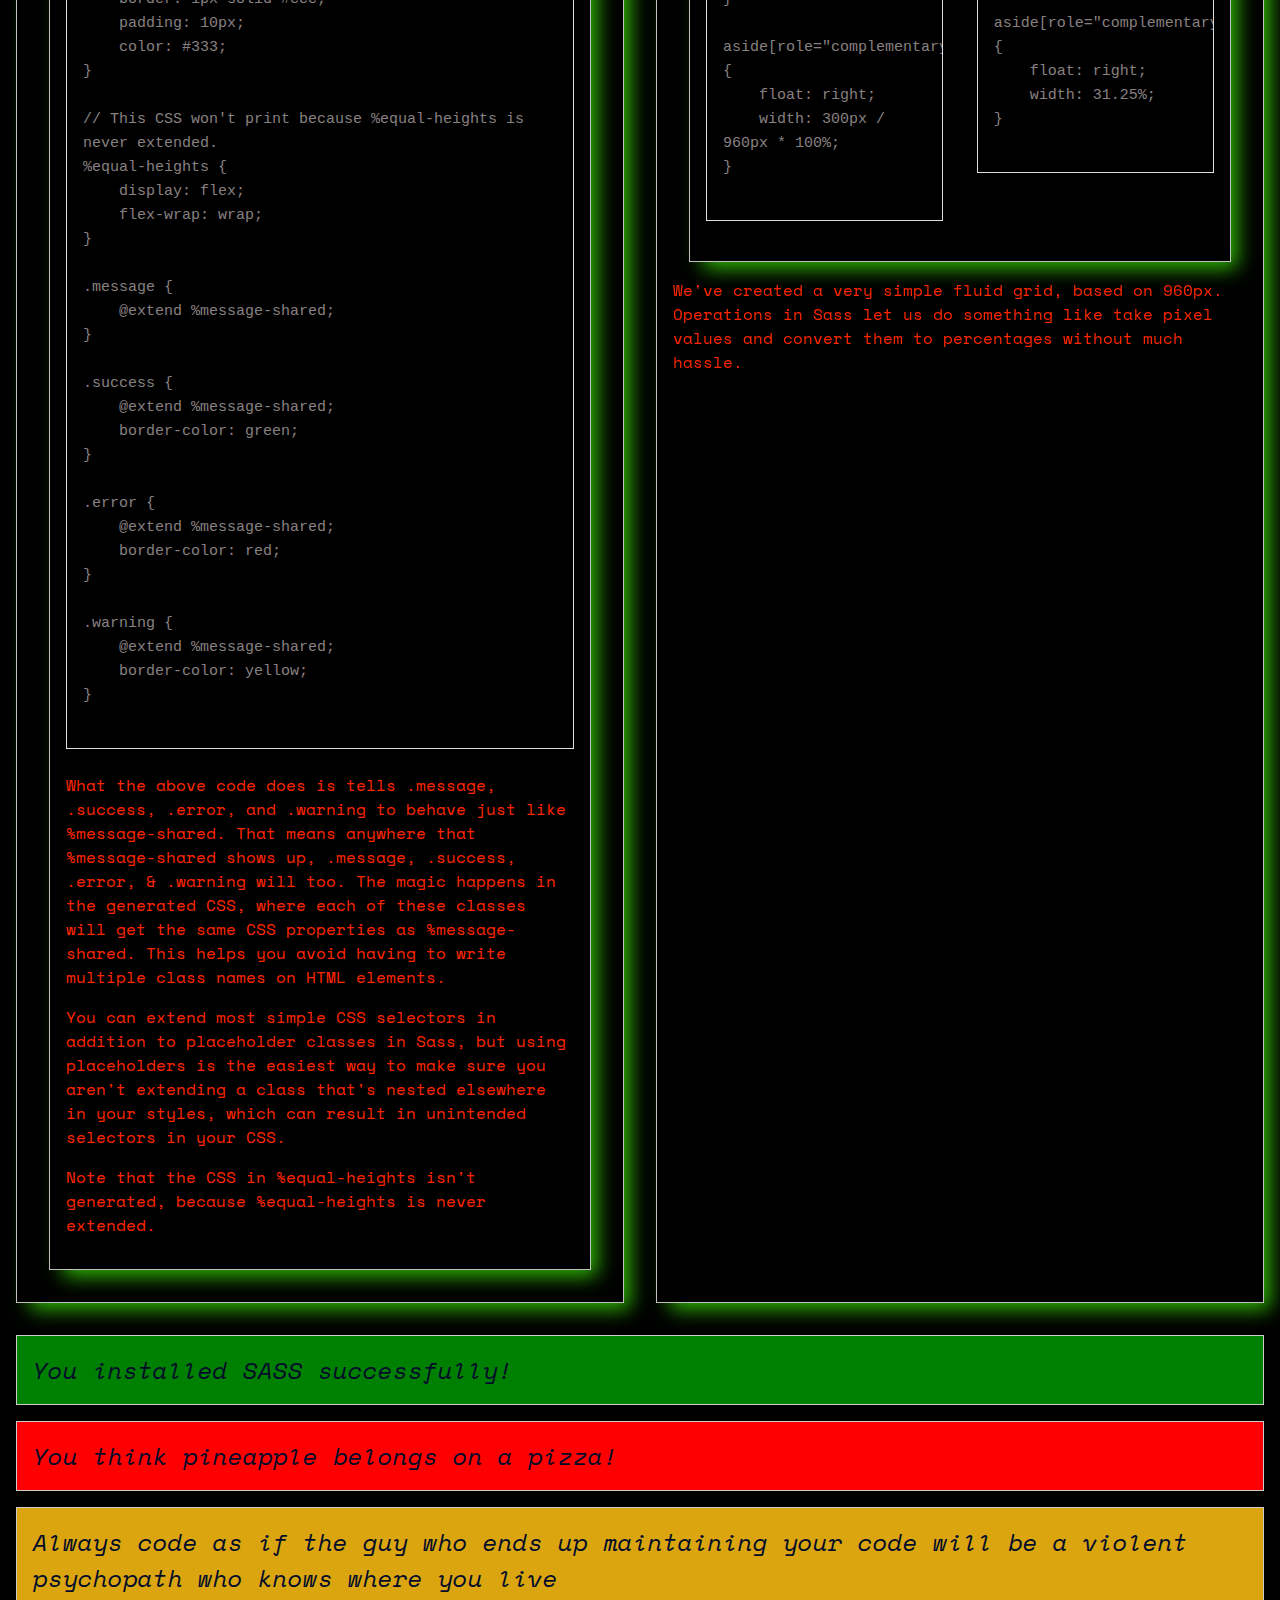
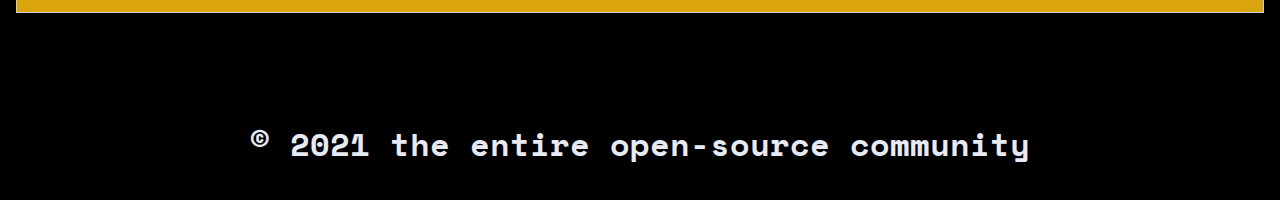
<file: red.html>
<!DOCTYPE html>
<html lang="en">
  <head>
    <meta charset="UTF-8" />
    <meta
      name="viewport"
      content="width=device-width, user-scalable=no, initial-scale=1.0, maximum-scale=1.0, minimum-scale=1.0"
    />
    <meta http-equiv="X-UA-Compatible" content="ie=edge" />
    <title>Learning to work with SASS</title>

    <link
      href="https://fonts.googleapis.com/css?family=Space+Mono&display=swap"
      rel="stylesheet"
    />

    <link href="red.css" type="text/css" rel="stylesheet" />
  </head>
  <body>
    <header>
      <h1>Learning to work with SASS</h1>
    </header>

    <article>
      <section id="selling-points">
        <h2>
          A preprocessor allows additional leverage over CSS by providing
          additional syntax that delivers the following advantages:
        </h2>

        <ul>
          <li>Nested syntax</li>
          <li>Ability to define variables</li>
          <li>Ability to define mixins</li>
          <li>Mathematical functions</li>
          <li>Operational functions (such as “lighten” and “darken”)</li>
          <li>Joining of multiple files.</li>
        </ul>
      </section>

      <section>
        <h2>Variables</h2>
        <p>
          Think of variables as a way to store information that you want to
          reuse throughout your stylesheet. You can store things like colors,
          font stacks, or any CSS value you think you'll want to reuse. Sass
          uses the $ symbol to make something a variable. Here's an example:
        </p>

        <section>
          <pre class="before">
$font-stack: Helvetica, sans-serif;
$primary-color: #333;

body {
    font: 100% $font-stack;
    color: $primary-color;
}
          </pre>
          <pre class="after">
body {
    font: 100% Helvetica, sans-serif;
    color: #333;
}
          </pre>
        </section>

        <p>
          When the Sass is processed, it takes the variables we define for the
          $font-stack and $primary-color and outputs normal CSS with our
          variable values placed in the CSS. This can be extremely powerful when
          working with brand colors and keeping them consistent throughout the
          site.
        </p>
      </section>

      <section>
        <h2>Nesting</h2>
        <p>
          When writing HTML you've probably noticed that it has a clear nested
          and visual hierarchy. CSS, on the other hand, doesn't.
        </p>

        <p>
          Sass will let you nest your CSS selectors in a way that follows the
          same visual hierarchy of your HTML. Be aware that overly nested rules
          will result in over-qualified CSS that could prove hard to maintain
          and is generally considered bad practice.
        </p>

        <p>
          With that in mind, here's an example of some typical styles for a
          site's navigation:
        </p>

        <section>
          <pre class="before">
nav {
    ul {
        margin: 0;
        padding: 0;
        list-style: none;
    }

    li {
        display: inline-block;
    }

    a {
        display: block;
        padding: 6px 12px;
        text-decoration: none;
    }
}
          </pre>
          <pre class="after">
nav ul {
    margin: 0;
    padding: 0;
    list-style: none;
}

nav li {
    display: inline-block;
}

nav a {
    display: block;
    padding: 6px 12px;
    text-decoration: none;
}
          </pre>
        </section>

        <p>
          You'll notice that the ul, li, and a selectors are nested inside the
          nav selector. This is a great way to organize your CSS and make it
          more readable.
        </p>
      </section>
      <section>
        <h2>Partials</h2>
        <p>
          You can create partial Sass files that contain little snippets of CSS
          that you can include in other Sass files. This is a great way to
          modularize your CSS and help keep things easier to maintain. A partial
          is simply a Sass file named with a leading underscore. You might name
          it something like _partial.scss. The underscore lets Sass know that
          the file is only a partial file and that it should not be generated
          into a CSS file. Sass partials are used with the @import directive.
        </p>
      </section>
      <section>
        <h2>Import</h2>
        <p>
          CSS has an import option that lets you split your CSS into smaller,
          more maintainable portions. The only drawback is that each time you
          use @import in CSS it creates another HTTP request. Sass builds on top
          of the current CSS @import but instead of requiring an HTTP request,
          Sass will take the file that you want to import and combine it with
          the file you're importing into so you can serve a single CSS file to
          the web browser.
        </p>

        <p>
          Let's say you have a couple of Sass files, _reset.scss and base.scss.
          We want to import _reset.scss into base.scss.
        </p>

        <section>
          <pre class="before">
// _reset.scss
html,
body,
ul,
ol {
    margin: 0;
    padding: 0;
}

// base.scss
@import 'reset';
body {
    font: 100% Helvetica, sans-serif;
    background-color: #efefef;
}
          </pre>
          <pre class="after">
html,
body,
ul,
ol {
    margin: 0;
    padding: 0;
}

body {
    font: 100% Helvetica, sans-serif;
    background-color: #efefef;
}
          </pre>
        </section>

        <p>
          Notice we're using @import 'reset'; in the base.scss file. When you
          import a file you don't need to include the file extension .scss. Sass
          is smart and will figure it out for you.
        </p>
      </section>
      <section>
        <h2>Extend/Inheritance</h2>
        <p>
          This is one of the most useful features of Sass. Using @extend lets
          you share a set of CSS properties from one selector to another. It
          helps keep your Sass very DRY. In our example we're going to create a
          simple series of messaging for errors, warnings and successes using
          another feature which goes hand in hand with extend, placeholder
          classes. A placeholder class is a special type of class that only
          prints when it is extended, and can help keep your compiled CSS neat
          and clean.
        </p>
        <section>
          <pre>
/* This CSS will print because %message-shared is extended. */
%message-shared {
    border: 1px solid #ccc;
    padding: 10px;
    color: #333;
}

// This CSS won't print because %equal-heights is never extended.
%equal-heights {
    display: flex;
    flex-wrap: wrap;
}

.message {
    @extend %message-shared;
}

.success {
    @extend %message-shared;
    border-color: green;
}

.error {
    @extend %message-shared;
    border-color: red;
}

.warning {
    @extend %message-shared;
    border-color: yellow;
}
          </pre>

          <p>
            What the above code does is tells .message, .success, .error, and
            .warning to behave just like %message-shared. That means anywhere
            that %message-shared shows up, .message, .success, .error, &
            .warning will too. The magic happens in the generated CSS, where
            each of these classes will get the same CSS properties as
            %message-shared. This helps you avoid having to write multiple class
            names on HTML elements.
          </p>

          <p>
            You can extend most simple CSS selectors in addition to placeholder
            classes in Sass, but using placeholders is the easiest way to make
            sure you aren't extending a class that's nested elsewhere in your
            styles, which can result in unintended selectors in your CSS.
          </p>
          <p>
            Note that the CSS in %equal-heights isn't generated, because
            %equal-heights is never extended.
          </p>
        </section>
      </section>
      <section>
        <h2>Operators</h2>
        <p>
          Doing math in your CSS is very helpful. Sass has a handful of standard
          math operators like +, -, *, /, and %. In our example we're going to
          do some simple math to calculate widths for an aside & article.
        </p>

        <section>
          <pre class="before">
.container {
    width: 100%;
}

article[role="main"] {
    float: left;
    width: 600px / 960px * 100%;
}

aside[role="complementary"] {
    float: right;
    width: 300px / 960px * 100%;
}
          </pre>
          <pre class="after">
.container {
    width: 100%;
}

article[role="main"] {
    float: left;
    width: 62.5%;
}

aside[role="complementary"] {
    float: right;
    width: 31.25%;
}
          </pre>
        </section>

        <p>
          We've created a very simple fluid grid, based on 960px. Operations in
          Sass let us do something like take pixel values and convert them to
          percentages without much hassle.
        </p>
      </section>
    </article>

    <p class="success">
      You installed SASS successfully!
    </p>
    <p class="error">
      You think pineapple belongs on a pizza!
    </p>
    <p class="warning">
      Always code as if the guy who ends up maintaining your code will be a
      violent psychopath who knows where you live
    </p>

    <footer>
      <h6>&copy; 2021 the entire open-source community</h6>
    </footer>
  </body>
</html>
</file>
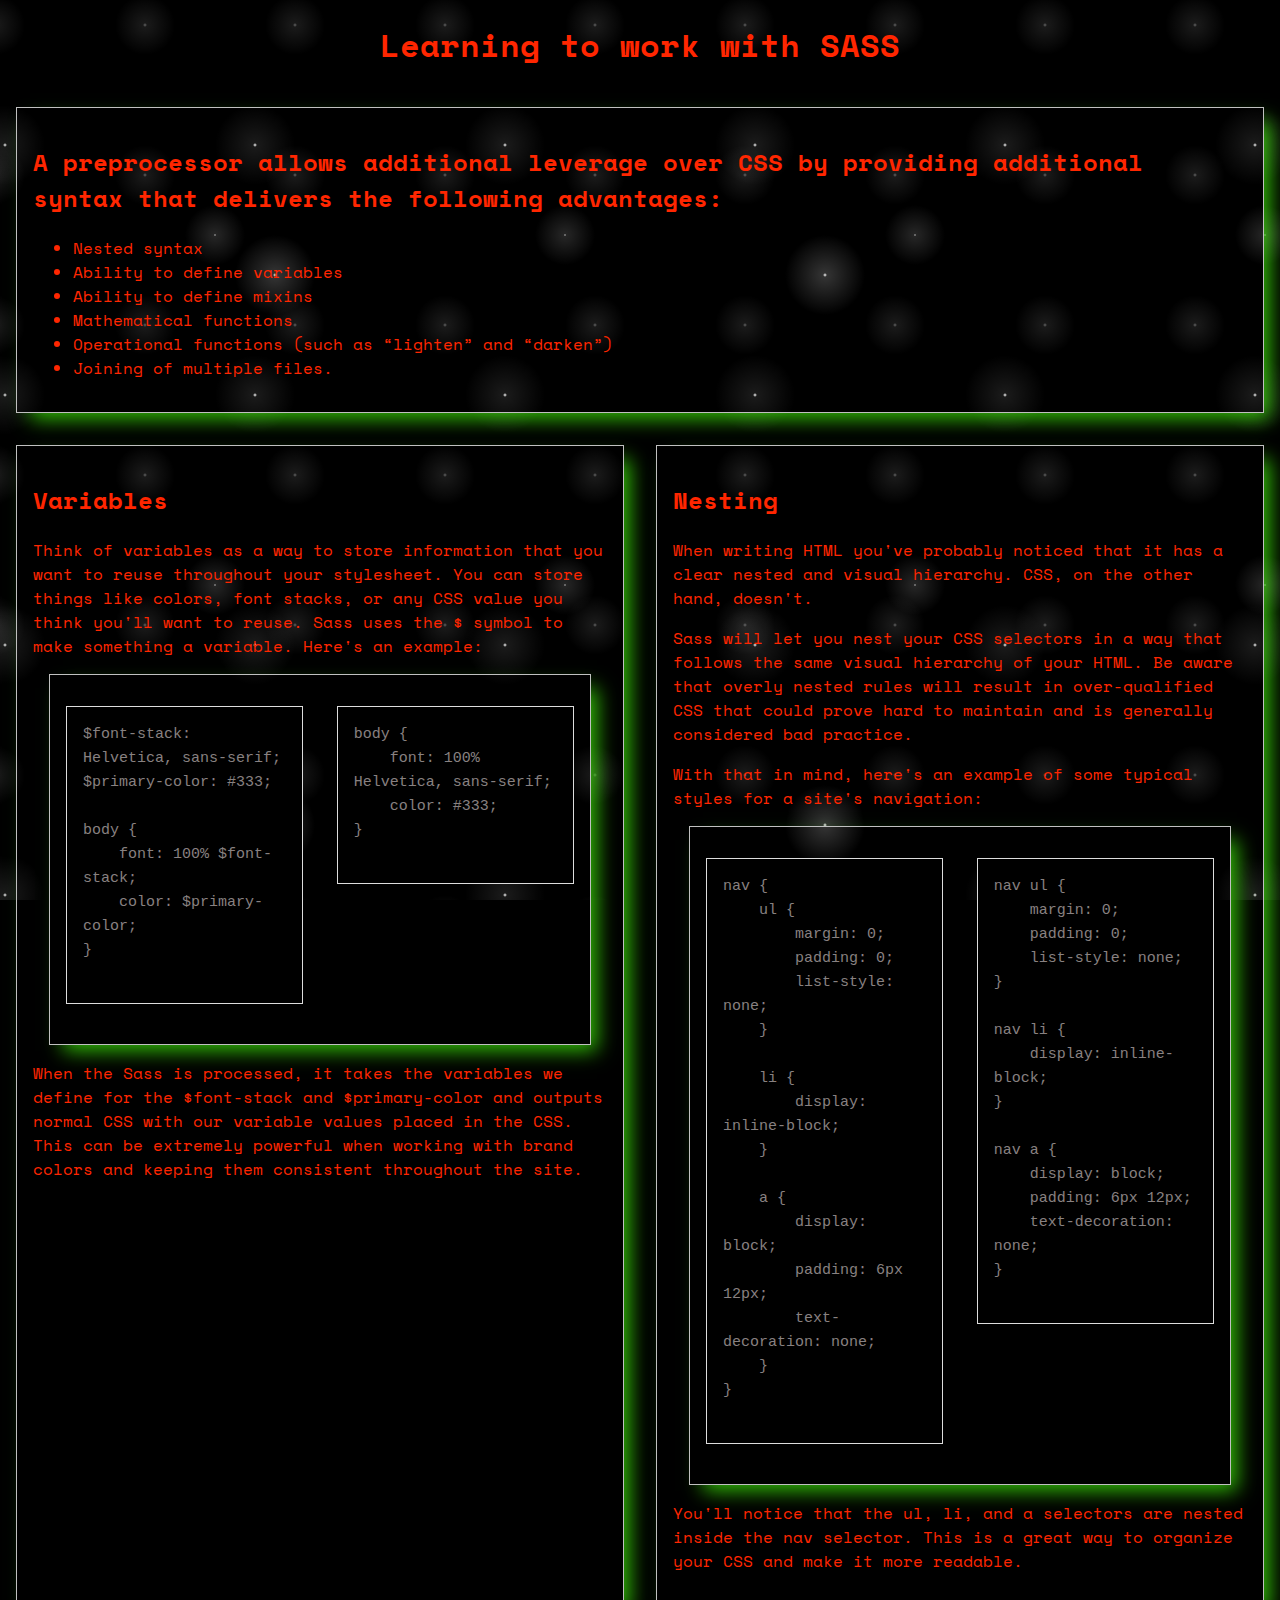
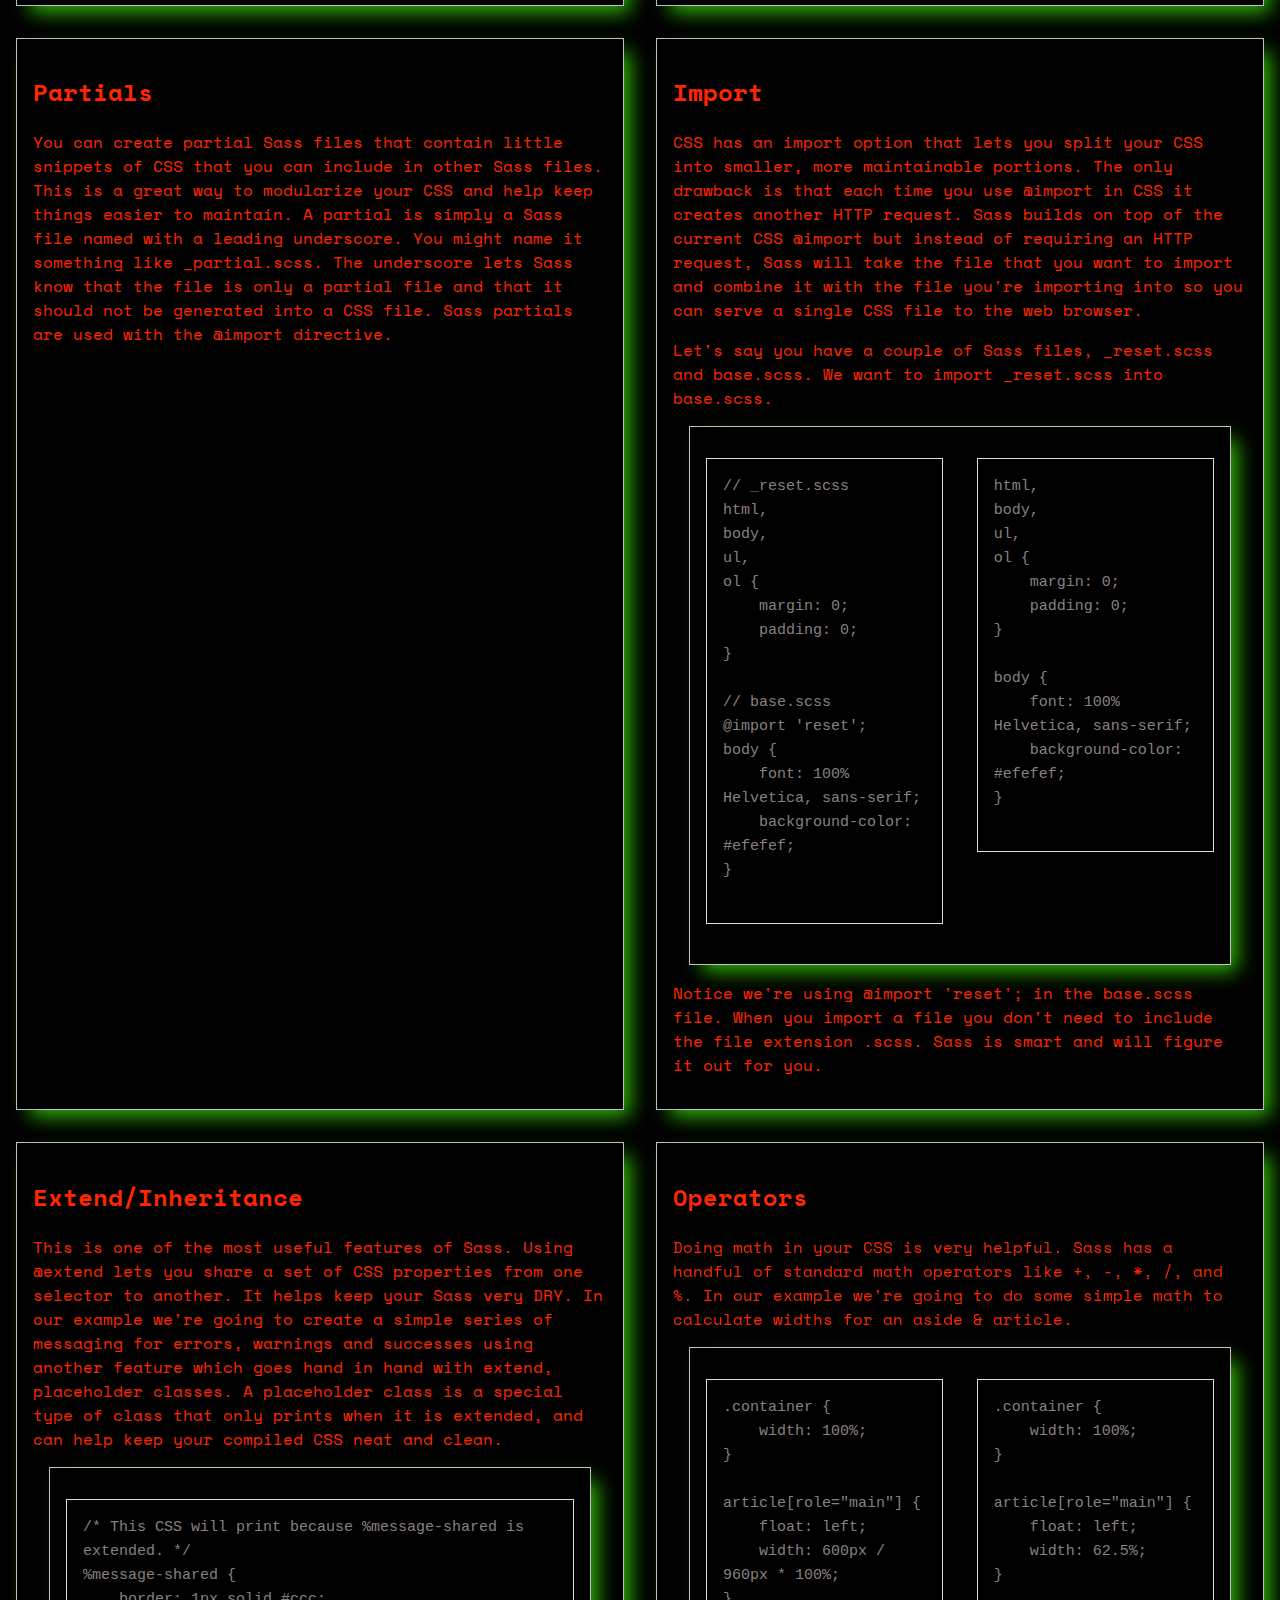
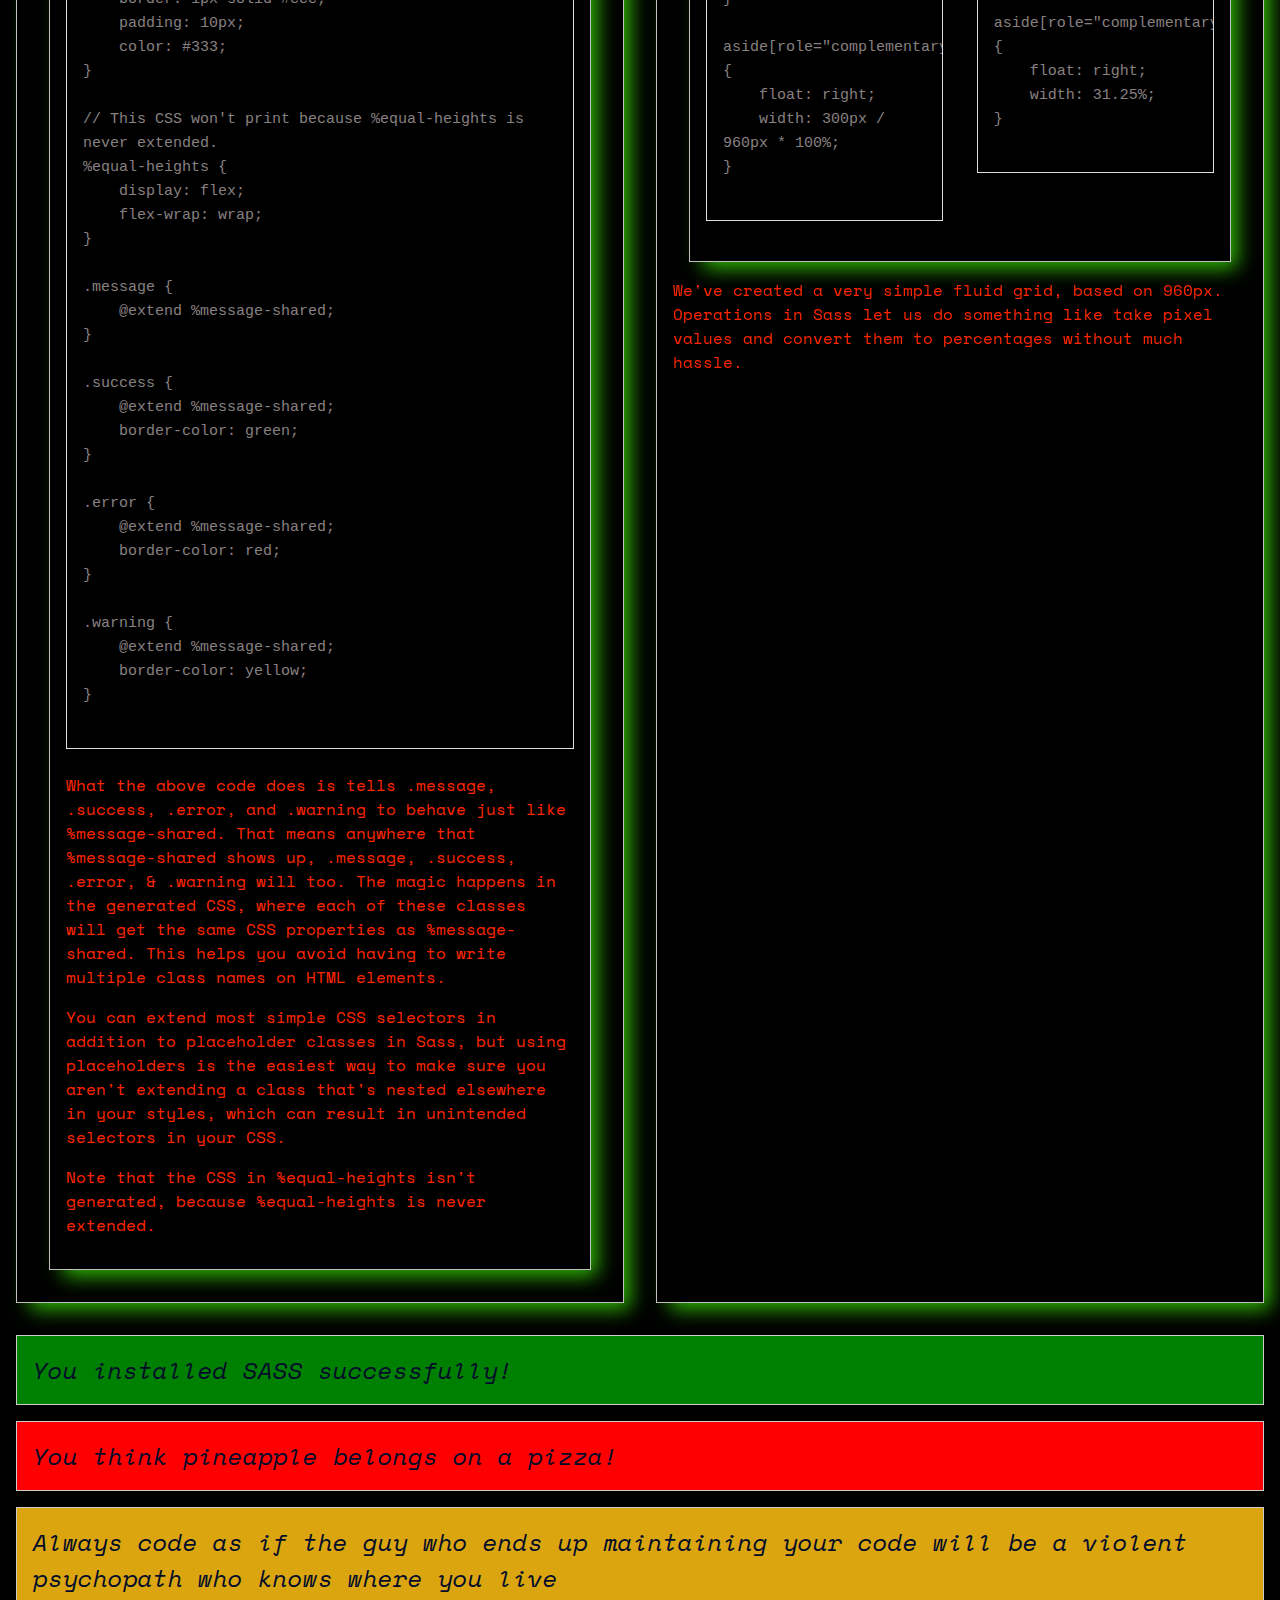
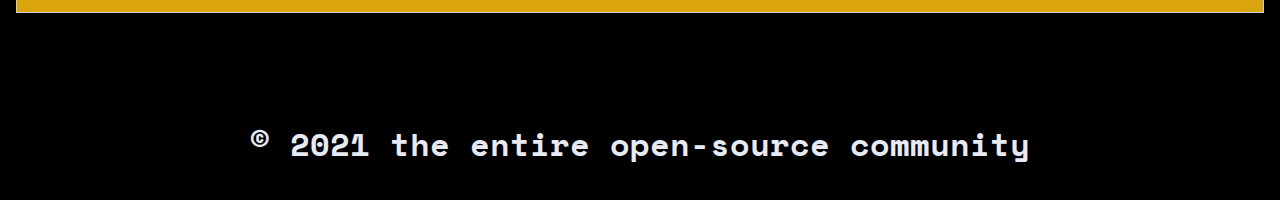
<file: red.min.html>
<!DOCTYPE html><html lang="en"><head><meta charset="UTF-8"><meta name="viewport" content="width=device-width,user-scalable=no,initial-scale=1,maximum-scale=1,minimum-scale=1"><meta http-equiv="X-UA-Compatible" content="ie=edge"><title>Learning to work with SASS</title><link href="https://fonts.googleapis.com/css?family=Space+Mono&display=swap" rel="stylesheet"><link href="red.css" type="text/css" rel="stylesheet"></head><body><header><h1>Learning to work with SASS</h1></header><article><section id="selling-points"><h2>A preprocessor allows additional leverage over CSS by providing additional syntax that delivers the following advantages:</h2><ul><li>Nested syntax</li><li>Ability to define variables</li><li>Ability to define mixins</li><li>Mathematical functions</li><li>Operational functions (such as “lighten” and “darken”)</li><li>Joining of multiple files.</li></ul></section><section><h2>Variables</h2><p>Think of variables as a way to store information that you want to reuse throughout your stylesheet. You can store things like colors, font stacks, or any CSS value you think you'll want to reuse. Sass uses the $ symbol to make something a variable. Here's an example:</p><section><pre class="before">
$font-stack: Helvetica, sans-serif;
$primary-color: #333;

body {
    font: 100% $font-stack;
    color: $primary-color;
}
          </pre><pre class="after">
body {
    font: 100% Helvetica, sans-serif;
    color: #333;
}
          </pre></section><p>When the Sass is processed, it takes the variables we define for the $font-stack and $primary-color and outputs normal CSS with our variable values placed in the CSS. This can be extremely powerful when working with brand colors and keeping them consistent throughout the site.</p></section><section><h2>Nesting</h2><p>When writing HTML you've probably noticed that it has a clear nested and visual hierarchy. CSS, on the other hand, doesn't.</p><p>Sass will let you nest your CSS selectors in a way that follows the same visual hierarchy of your HTML. Be aware that overly nested rules will result in over-qualified CSS that could prove hard to maintain and is generally considered bad practice.</p><p>With that in mind, here's an example of some typical styles for a site's navigation:</p><section><pre class="before">
nav {
    ul {
        margin: 0;
        padding: 0;
        list-style: none;
    }

    li {
        display: inline-block;
    }

    a {
        display: block;
        padding: 6px 12px;
        text-decoration: none;
    }
}
          </pre><pre class="after">
nav ul {
    margin: 0;
    padding: 0;
    list-style: none;
}

nav li {
    display: inline-block;
}

nav a {
    display: block;
    padding: 6px 12px;
    text-decoration: none;
}
          </pre></section><p>You'll notice that the ul, li, and a selectors are nested inside the nav selector. This is a great way to organize your CSS and make it more readable.</p></section><section><h2>Partials</h2><p>You can create partial Sass files that contain little snippets of CSS that you can include in other Sass files. This is a great way to modularize your CSS and help keep things easier to maintain. A partial is simply a Sass file named with a leading underscore. You might name it something like _partial.scss. The underscore lets Sass know that the file is only a partial file and that it should not be generated into a CSS file. Sass partials are used with the @import directive.</p></section><section><h2>Import</h2><p>CSS has an import option that lets you split your CSS into smaller, more maintainable portions. The only drawback is that each time you use @import in CSS it creates another HTTP request. Sass builds on top of the current CSS @import but instead of requiring an HTTP request, Sass will take the file that you want to import and combine it with the file you're importing into so you can serve a single CSS file to the web browser.</p><p>Let's say you have a couple of Sass files, _reset.scss and base.scss. We want to import _reset.scss into base.scss.</p><section><pre class="before">
// _reset.scss
html,
body,
ul,
ol {
    margin: 0;
    padding: 0;
}

// base.scss
@import 'reset';
body {
    font: 100% Helvetica, sans-serif;
    background-color: #efefef;
}
          </pre><pre class="after">
html,
body,
ul,
ol {
    margin: 0;
    padding: 0;
}

body {
    font: 100% Helvetica, sans-serif;
    background-color: #efefef;
}
          </pre></section><p>Notice we're using @import 'reset'; in the base.scss file. When you import a file you don't need to include the file extension .scss. Sass is smart and will figure it out for you.</p></section><section><h2>Extend/Inheritance</h2><p>This is one of the most useful features of Sass. Using @extend lets you share a set of CSS properties from one selector to another. It helps keep your Sass very DRY. In our example we're going to create a simple series of messaging for errors, warnings and successes using another feature which goes hand in hand with extend, placeholder classes. A placeholder class is a special type of class that only prints when it is extended, and can help keep your compiled CSS neat and clean.</p><section><pre>
/* This CSS will print because %message-shared is extended. */
%message-shared {
    border: 1px solid #ccc;
    padding: 10px;
    color: #333;
}

// This CSS won't print because %equal-heights is never extended.
%equal-heights {
    display: flex;
    flex-wrap: wrap;
}

.message {
    @extend %message-shared;
}

.success {
    @extend %message-shared;
    border-color: green;
}

.error {
    @extend %message-shared;
    border-color: red;
}

.warning {
    @extend %message-shared;
    border-color: yellow;
}
          </pre><p>What the above code does is tells .message, .success, .error, and .warning to behave just like %message-shared. That means anywhere that %message-shared shows up, .message, .success, .error, & .warning will too. The magic happens in the generated CSS, where each of these classes will get the same CSS properties as %message-shared. This helps you avoid having to write multiple class names on HTML elements.</p><p>You can extend most simple CSS selectors in addition to placeholder classes in Sass, but using placeholders is the easiest way to make sure you aren't extending a class that's nested elsewhere in your styles, which can result in unintended selectors in your CSS.</p><p>Note that the CSS in %equal-heights isn't generated, because %equal-heights is never extended.</p></section></section><section><h2>Operators</h2><p>Doing math in your CSS is very helpful. Sass has a handful of standard math operators like +, -, *, /, and %. In our example we're going to do some simple math to calculate widths for an aside & article.</p><section><pre class="before">
.container {
    width: 100%;
}

article[role="main"] {
    float: left;
    width: 600px / 960px * 100%;
}

aside[role="complementary"] {
    float: right;
    width: 300px / 960px * 100%;
}
          </pre><pre class="after">
.container {
    width: 100%;
}

article[role="main"] {
    float: left;
    width: 62.5%;
}

aside[role="complementary"] {
    float: right;
    width: 31.25%;
}
          </pre></section><p>We've created a very simple fluid grid, based on 960px. Operations in Sass let us do something like take pixel values and convert them to percentages without much hassle.</p></section></article><p class="success">You installed SASS successfully!</p><p class="error">You think pineapple belongs on a pizza!</p><p class="warning">Always code as if the guy who ends up maintaining your code will be a violent psychopath who knows where you live</p><footer><h6>&copy; 2021 the entire open-source community</h6></footer></body></html>
</file>
<file: style.css>
#button {
  box-shadow: 10px 10px 19px -4px rgba(65, 248, 9, 0.75);
  display: inline-block;
  height: 50px;
  margin: 50px;
  padding: 10px;
  font-family: Verdana, Geneva, Tahoma, sans-serif;
  font-size: medium;
  font-weight: bolder;
  color: #04340a;
  width: -webkit-fit-content;
  width: -moz-fit-content;
  width: fit-content;
  background-color: #73f616;
  border: 3px solid rgb(255, 255, 255);
  border-radius: 10px;
}

a[id=button]:hover {
  background: blue;
}

body {
  font: 100% "Space Mono", monospace;
  color: #02c8fa;
  margin: 0px;
  padding: 0px;
  background-color: #000;
  background-image: radial-gradient(#fff, rgba(255, 255, 255, 0.2) 2px, transparent 40px), radial-gradient(#fff, rgba(255, 255, 255, 0.15) 1px, transparent 30px), radial-gradient(#fff, rgba(255, 255, 255, 0.1) 2px, transparent 40px), radial-gradient(rgba(255, 255, 255, 0.4), rgba(255, 255, 255, 0.1) 2px, transparent 30px);
  background-size: 550px 550px, 350px 350px, 250px 250px, 150px 150px;
  background-position: 0 0, 40px 60px, 130px 270px, 70px 100px;
  background-attachment: fixed;
}

article {
  display: flex;
  flex-wrap: wrap;
}
article section {
  box-shadow: 10px 10px 19px -4px rgba(65, 248, 9, 0.75);
  flex-grow: 1;
  flex-basis: 45%;
  border: 1px silver solid;
  padding: 16px;
  margin: 16px;
  clear: both;
  overflow: auto;
  box-sizing: border-box;
}
article #selling-points {
  flex-grow: 2;
  flex-basis: 100%;
}
article pre {
  background: #000;
  border: 1px solid #ddd;
  color: rgb(136, 129, 129);
  font-family: monospace;
  font-size: 15px;
  line-height: 1.6;
  margin-bottom: 1.6em;
  max-width: 100%;
  overflow: auto;
  padding: 16px;
  display: block;
  white-space: pre-wrap;
}
article .before {
  float: left;
  width: 40%;
}
article .after {
  float: right;
  width: 40%;
}

h1,
h2,
h6 {
  color: #e6eaf5;
}

h1 {
  text-align: center;
}

h6 {
  text-align: center;
  font-size: 2em;
  padding: 32px;
  margin-bottom: 0px;
}

.message {
  border: 1px solid #ccc;
  padding: 16px;
  margin: 16px;
  color: #2748b3;
  background-color: #000;
}

.warning, .error, .success {
  border: 1px solid #ccc;
  padding: 16px;
  margin: 16px;
  color: #020c2a;
  background-color: rgb(219, 165, 15);
  font-size: 150%;
  font-style: italic;
}

.success {
  background-color: green;
}

.error {
  background-color: red;
}/*# sourceMappingURL=style.css.map */
</file>
<file: blue.css>
#button {
  box-shadow: 10px 10px 19px -4px rgba(65, 248, 9, 0.75);
  display: inline-block;
  height: 50px;
  margin: 50px;
  padding: 10px;
  font-family: Verdana, Geneva, Tahoma, sans-serif;
  font-size: medium;
  font-weight: bolder;
  color: #04340a;
  width: -webkit-fit-content;
  width: -moz-fit-content;
  width: fit-content;
  background-color: #73f616;
  border: 3px solid rgb(255, 255, 255);
  border-radius: 10px;
}

a.button:hover, a.button:active {
  font-size: 150%;
}

body {
  font: 100% "Space Mono", monospace;
  color: #02c8fa;
  margin: 0px;
  padding: 0px;
  background-color: #000;
  background-image: radial-gradient(#fff, rgba(255, 255, 255, 0.2) 2px, transparent 40px), radial-gradient(#fff, rgba(255, 255, 255, 0.15) 1px, transparent 30px), radial-gradient(#fff, rgba(255, 255, 255, 0.1) 2px, transparent 40px), radial-gradient(rgba(255, 255, 255, 0.4), rgba(255, 255, 255, 0.1) 2px, transparent 30px);
  background-size: 550px 550px, 350px 350px, 250px 250px, 150px 150px;
  background-position: 0 0, 40px 60px, 130px 270px, 70px 100px;
  background-attachment: fixed;
}

article {
  display: flex;
  flex-wrap: wrap;
}
article section {
  box-shadow: 10px 10px 19px -4px rgba(65, 248, 9, 0.75);
  flex-grow: 1;
  flex-basis: 45%;
  border: 1px silver solid;
  padding: 16px;
  margin: 16px;
  clear: both;
  overflow: auto;
  box-sizing: border-box;
}
article #selling-points {
  flex-grow: 2;
  flex-basis: 100%;
}
article pre {
  background: #000;
  border: 1px solid #ddd;
  color: rgb(136, 129, 129);
  font-family: monospace;
  font-size: 15px;
  line-height: 1.6;
  margin-bottom: 1.6em;
  max-width: 100%;
  overflow: auto;
  padding: 16px;
  display: block;
  white-space: pre-wrap;
}
article .before {
  float: left;
  width: 40%;
}
article .after {
  float: right;
  width: 40%;
}

h1,
h2,
h6 {
  color: #e6eaf5;
}

h1 {
  text-align: center;
}

h6 {
  text-align: center;
  font-size: 2em;
  padding: 32px;
  margin-bottom: 0px;
}

.message {
  border: 1px solid #ccc;
  padding: 16px;
  margin: 16px;
  color: #2748b3;
  background-color: #000;
}

.warning, .error, .success {
  border: 1px solid #ccc;
  padding: 16px;
  margin: 16px;
  color: #020c2a;
  background-color: rgb(219, 165, 15);
  font-size: 150%;
  font-style: italic;
}

.success {
  background-color: green;
}

.error {
  background-color: red;
}

body {
  color: rgb(20, 131, 191);
}

h1 {
  color: rgb(20, 131, 191);
}

h2 {
  color: rgb(20, 131, 191);
}/*# sourceMappingURL=blue.css.map */
</file>
<file: red.css>
#button {
  box-shadow: 10px 10px 19px -4px rgba(65, 248, 9, 0.75);
  display: inline-block;
  height: 50px;
  margin: 50px;
  padding: 10px;
  font-family: Verdana, Geneva, Tahoma, sans-serif;
  font-size: medium;
  font-weight: bolder;
  color: #04340a;
  width: -webkit-fit-content;
  width: -moz-fit-content;
  width: fit-content;
  background-color: #73f616;
  border: 3px solid rgb(255, 255, 255);
  border-radius: 10px;
}

a.button:hover, a.button:active {
  font-size: 150%;
}

body {
  font: 100% "Space Mono", monospace;
  color: #02c8fa;
  margin: 0px;
  padding: 0px;
  background-color: #000;
  background-image: radial-gradient(#fff, rgba(255, 255, 255, 0.2) 2px, transparent 40px), radial-gradient(#fff, rgba(255, 255, 255, 0.15) 1px, transparent 30px), radial-gradient(#fff, rgba(255, 255, 255, 0.1) 2px, transparent 40px), radial-gradient(rgba(255, 255, 255, 0.4), rgba(255, 255, 255, 0.1) 2px, transparent 30px);
  background-size: 550px 550px, 350px 350px, 250px 250px, 150px 150px;
  background-position: 0 0, 40px 60px, 130px 270px, 70px 100px;
  background-attachment: fixed;
}

article {
  display: flex;
  flex-wrap: wrap;
}
article section {
  box-shadow: 10px 10px 19px -4px rgba(65, 248, 9, 0.75);
  flex-grow: 1;
  flex-basis: 45%;
  border: 1px silver solid;
  padding: 16px;
  margin: 16px;
  clear: both;
  overflow: auto;
  box-sizing: border-box;
}
article #selling-points {
  flex-grow: 2;
  flex-basis: 100%;
}
article pre {
  background: #000;
  border: 1px solid #ddd;
  color: rgb(136, 129, 129);
  font-family: monospace;
  font-size: 15px;
  line-height: 1.6;
  margin-bottom: 1.6em;
  max-width: 100%;
  overflow: auto;
  padding: 16px;
  display: block;
  white-space: pre-wrap;
}
article .before {
  float: left;
  width: 40%;
}
article .after {
  float: right;
  width: 40%;
}

h1,
h2,
h6 {
  color: #e6eaf5;
}

h1 {
  text-align: center;
}

h6 {
  text-align: center;
  font-size: 2em;
  padding: 32px;
  margin-bottom: 0px;
}

.message {
  border: 1px solid #ccc;
  padding: 16px;
  margin: 16px;
  color: #2748b3;
  background-color: #000;
}

.warning, .error, .success {
  border: 1px solid #ccc;
  padding: 16px;
  margin: 16px;
  color: #020c2a;
  background-color: rgb(219, 165, 15);
  font-size: 150%;
  font-style: italic;
}

.success {
  background-color: green;
}

.error {
  background-color: red;
}

body {
  color: rgb(255, 38, 0);
}

h1 {
  color: rgb(255, 38, 0);
}

h2 {
  color: rgb(255, 38, 0);
}/*# sourceMappingURL=red.css.map */
</file>
